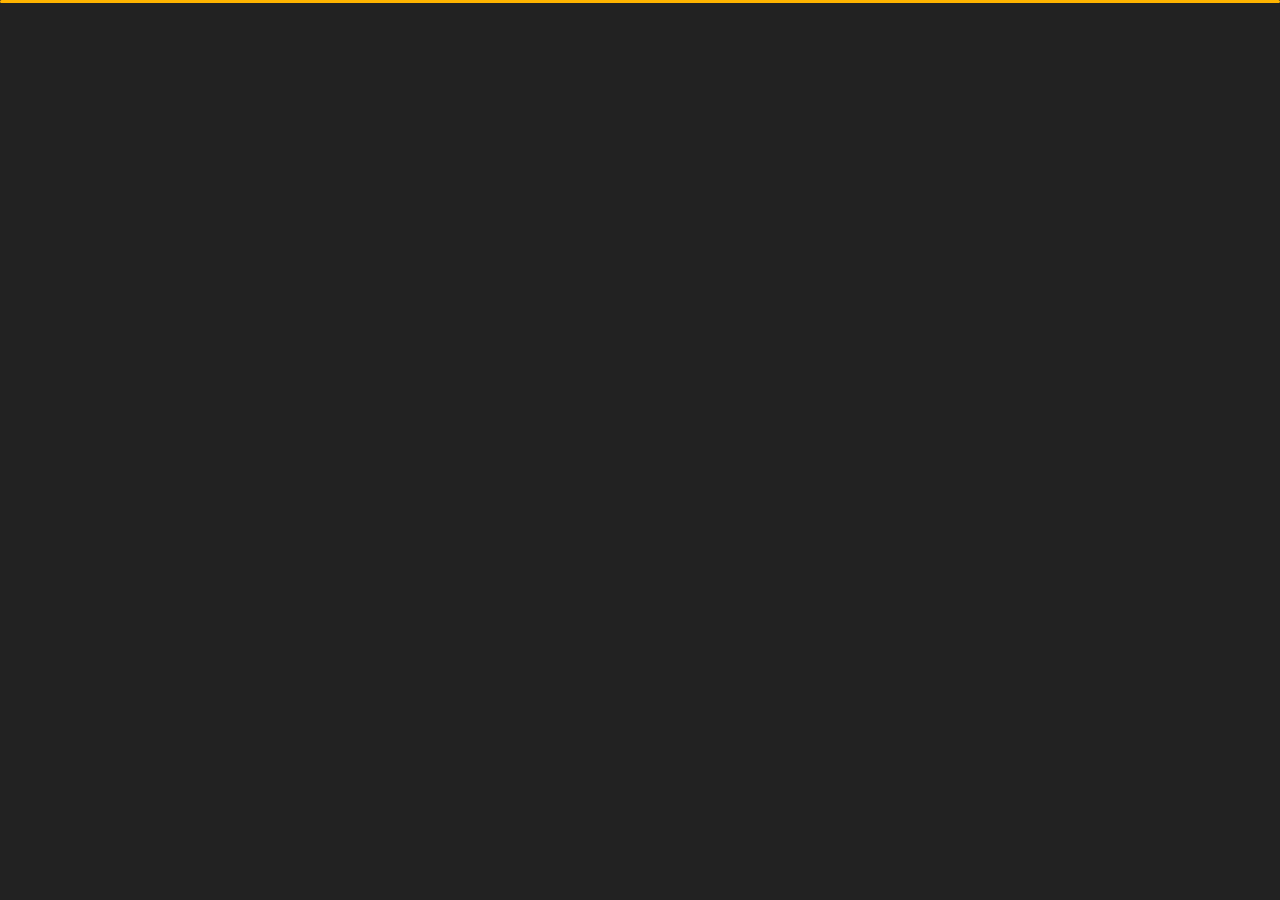
<file: index.html>
﻿<!DOCTYPE html>
<html lang="en">


<head>
    <meta charset="utf-8">
    <title> Personal Portfolio</title>
    <meta name="viewport" content="width=device-width, initial-scale=1">

    <!-- Template Google Fonts -->
    <link href="https://fonts.googleapis.com/css?family=Poppins:400,400i,500,500i,600,600i,700,700i,800,800i,900,900i" rel="stylesheet">
    <link href="https://fonts.googleapis.com/css?family=Open+Sans:300,400,400i,600,600i,700" rel="stylesheet">

    <!-- Template CSS Files -->
    <link href="css/bootstrap.min.css" rel="stylesheet">
    <link href="css/preloader.min.css" rel="stylesheet">
    <link href="css/circle.css" rel="stylesheet">
    <link href="css/font-awesome.min.css" rel="stylesheet">
    <link href="css/fm.revealator.jquery.min.css" rel="stylesheet">
    <link href="css/style.css" rel="stylesheet">

    <!-- CSS Skin File -->
    <link href="css/skins/yellow.css" rel="stylesheet">

    <!-- Live Style Switcher - demo only -->
    <link rel="alternate stylesheet" type="text/css" title="blue" href="css/skins/blue.css" />
    <link rel="alternate stylesheet" type="text/css" title="green" href="css/skins/green.css" />
    <link rel="alternate stylesheet" type="text/css" title="yellow" href="css/skins/yellow.css" />
    <link rel="alternate stylesheet" type="text/css" title="blueviolet" href="css/skins/blueviolet.css" />
    <link rel="alternate stylesheet" type="text/css" title="goldenrod" href="css/skins/goldenrod.css" />
    <link rel="alternate stylesheet" type="text/css" title="magenta" href="css/skins/magenta.css" />
    <link rel="alternate stylesheet" type="text/css" title="orange" href="css/skins/orange.css" />
    <link rel="alternate stylesheet" type="text/css" title="purple" href="css/skins/purple.css" />
    <link rel="alternate stylesheet" type="text/css" title="red" href="css/skins/red.css" />
    <link rel="alternate stylesheet" type="text/css" title="yellowgreen" href="css/skins/yellowgreen.css" />
    <link rel="stylesheet" type="text/css" href="css/styleswitcher.css" />

    <!-- Modernizr JS File -->
    <script src="js/modernizr.custom.js"></script>
</head>

<body class="home">
<!-- Live Style Switcher Starts - demo only -->
<div id="switcher" class="">
    <div class="content-switcher">
        <h4>STYLE SWITCHER</h4>
        <ul>
            <li>
                <a href="index.html#" onclick="setActiveStyleSheet('purple');" title="purple" class="color"><img src="img/styleswitcher/purple.png" alt="purple"/></a>
            </li>
            <li>
                <a href="index.html#" onclick="setActiveStyleSheet('red');" title="red" class="color"><img src="img/styleswitcher/red.png" alt="red"/></a>
            </li>
            <li>
                <a href="index.html#" onclick="setActiveStyleSheet('blueviolet');" title="blueviolet" class="color"><img src="img/styleswitcher/blueviolet.png" alt="blueviolet"/></a>
            </li>
            <li>
                <a href="index.html#" onclick="setActiveStyleSheet('blue');" title="blue" class="color"><img src="img/styleswitcher/blue.png" alt="blue"/></a>
            </li>
            <li>
                <a href="index.html#" onclick="setActiveStyleSheet('goldenrod');" title="goldenrod" class="color"><img src="img/styleswitcher/goldenrod.png" alt="goldenrod"/></a>
            </li>
            <li>
                <a href="index.html#" onclick="setActiveStyleSheet('magenta');" title="magenta" class="color"><img src="img/styleswitcher/magenta.png" alt="magenta"/></a>
            </li>
            <li>
                <a href="index.html#" onclick="setActiveStyleSheet('yellowgreen');" title="yellowgreen" class="color"><img src="img/styleswitcher/yellowgreen.png" alt="yellowgreen"/></a>
            </li>
            <li>
                <a href="index.html#" onclick="setActiveStyleSheet('orange');" title="orange" class="color"><img src="img/styleswitcher/orange.png" alt="orange"/></a>
            </li>
            <li>
                <a href="index.html#" onclick="setActiveStyleSheet('green');" title="green" class="color"><img src="img/styleswitcher/green.png" alt="green"/></a>
            </li>
            <li>
                <a href="index.html#" onclick="setActiveStyleSheet('yellow');" title="yellow" class="color"><img src="img/styleswitcher/yellow.png" alt="yellow"/></a>
            </li>
        </ul>
           <div id="hideSwitcher">&times;</div>
    </div>
</div>
<div id="showSwitcher" class="styleSecondColor"><i class="fa fa-cog fa-spin"></i></div>
<!-- Live Style Switcher Ends - demo only -->
<!-- Header Starts -->
<header class="header" id="navbar-collapse-toggle">
    <!-- Fixed Navigation Starts -->
    <ul class="icon-menu d-none d-lg-block revealator-slideup revealator-once revealator-delay1">
        <li class="icon-box active">
            <i class="fa fa-home"></i>
            <a href="index.html">
                <h2>Home</h2>
            </a>
        </li>
        <li class="icon-box">
            <i class="fa fa-user"></i>
            <a href="about.html">
                <h2>About</h2>
            </a>
        </li>
        <li class="icon-box">
            <i class="fa fa-briefcase"></i>
            <a href="portfolio.html">
                <h2>Portfolio</h2>
            </a>
        </li>
        <li class="icon-box">
            <i class="fa fa-envelope-open"></i>
            <a href="contact.html">
                <h2>Contact</h2>
            </a>
        </li>
        <!-- <li class="icon-box">
            <i class="fa fa-comments"></i>
            <a href="blog.html">
                <h2>Blog</h2>
            </a>
        </li> -->
    </ul>
    <!-- Fixed Navigation Ends -->
    <!-- Mobile Menu Starts -->
    <nav role="navigation" class="d-block d-lg-none">
        <div id="menuToggle">
            <input type="checkbox" />
            <span></span>
            <span></span>
            <span></span>
            <ul class="list-unstyled" id="menu">
                <li class="active"><a href="index.html"><i class="fa fa-home"></i><span>Home</span></a></li>
                <li><a href="about.html"><i class="fa fa-user"></i><span>About</span></a></li>
                <li><a href="portfolio.html"><i class="fa fa-folder-open"></i><span>Portfolio</span></a></li>
                <li><a href="contact.html"><i class="fa fa-envelope-open"></i><span>Contact</span></a></li>
                <!-- <li><a href="blog.html"><i class="fa fa-comments"></i><span>Blog</span></a></li> -->
            </ul>
        </div>
    </nav>
    <!-- Mobile Menu Ends -->
</header>
<!-- Header Ends -->
<!-- Main Content Starts -->
<section class="container-fluid main-container container-home p-0 revealator-slideup revealator-once revealator-delay1">
    <div class="color-block d-none d-lg-block"></div>
    <div class="row home-details-container align-items-center">
        <div class="col-lg-4 bg position-fixed d-none d-lg-block"></div>
        <div class="col-12 col-lg-8 offset-lg-4 home-details text-left text-sm-center text-lg-left">
            <div>
                <img src="img/6.png" class="img-fluid main-img-mobile  d-sm-block d-lg-none" alt="my picture" />
                <h6 class="text-uppercase open-sans-font mb-0 d-block d-sm-none d-lg-block">hi there !</h6>
                <h1 class="text-uppercase poppins-font"><span>I'm</span> Mohammed Afrin.N</h1>
                <p class="open-sans-font">As a dedicated front-end developer MAPP PAVIEE with a focus on React.js, I bring a dynamic blend of creativity and technical expertise to every project. With a proven track record in delivering high-quality user interfaces, I thrive on transforming concepts into seamless and responsive web applications. Currently open to new opportunities, I am eager to bring my expertise to a dynamic team that values innovation and a commitment to excellence. If you're looking for a passionate, experienced and skilled front-end React.js developer, let's connect and explore how I can contribute to your next project.</p>
                <a href="portfolio.html" class="btn btn-portfolio">View Portfolio</a>
            </div>
        </div>
    </div>
</section>
<!-- Main Content Ends -->

<!-- Template JS Files -->
<script src="js/jquery-3.5.0.min.js"></script>
<script src="js/styleswitcher.js"></script>
<script src="js/preloader.min.js"></script>
<script src="js/fm.revealator.jquery.min.js"></script>
<script src="js/imagesloaded.pkgd.min.js"></script>
<script src="js/masonry.pkgd.min.js"></script>
<script src="js/classie.js"></script>
<script src="js/cbpGridGallery.js"></script>
<script src="js/jquery.hoverdir.js"></script>
<script src="js/popper.min.js"></script>
<script src="js/bootstrap.js"></script>
<script src="js/custom.js"></script>

</body>

</html>
</file>
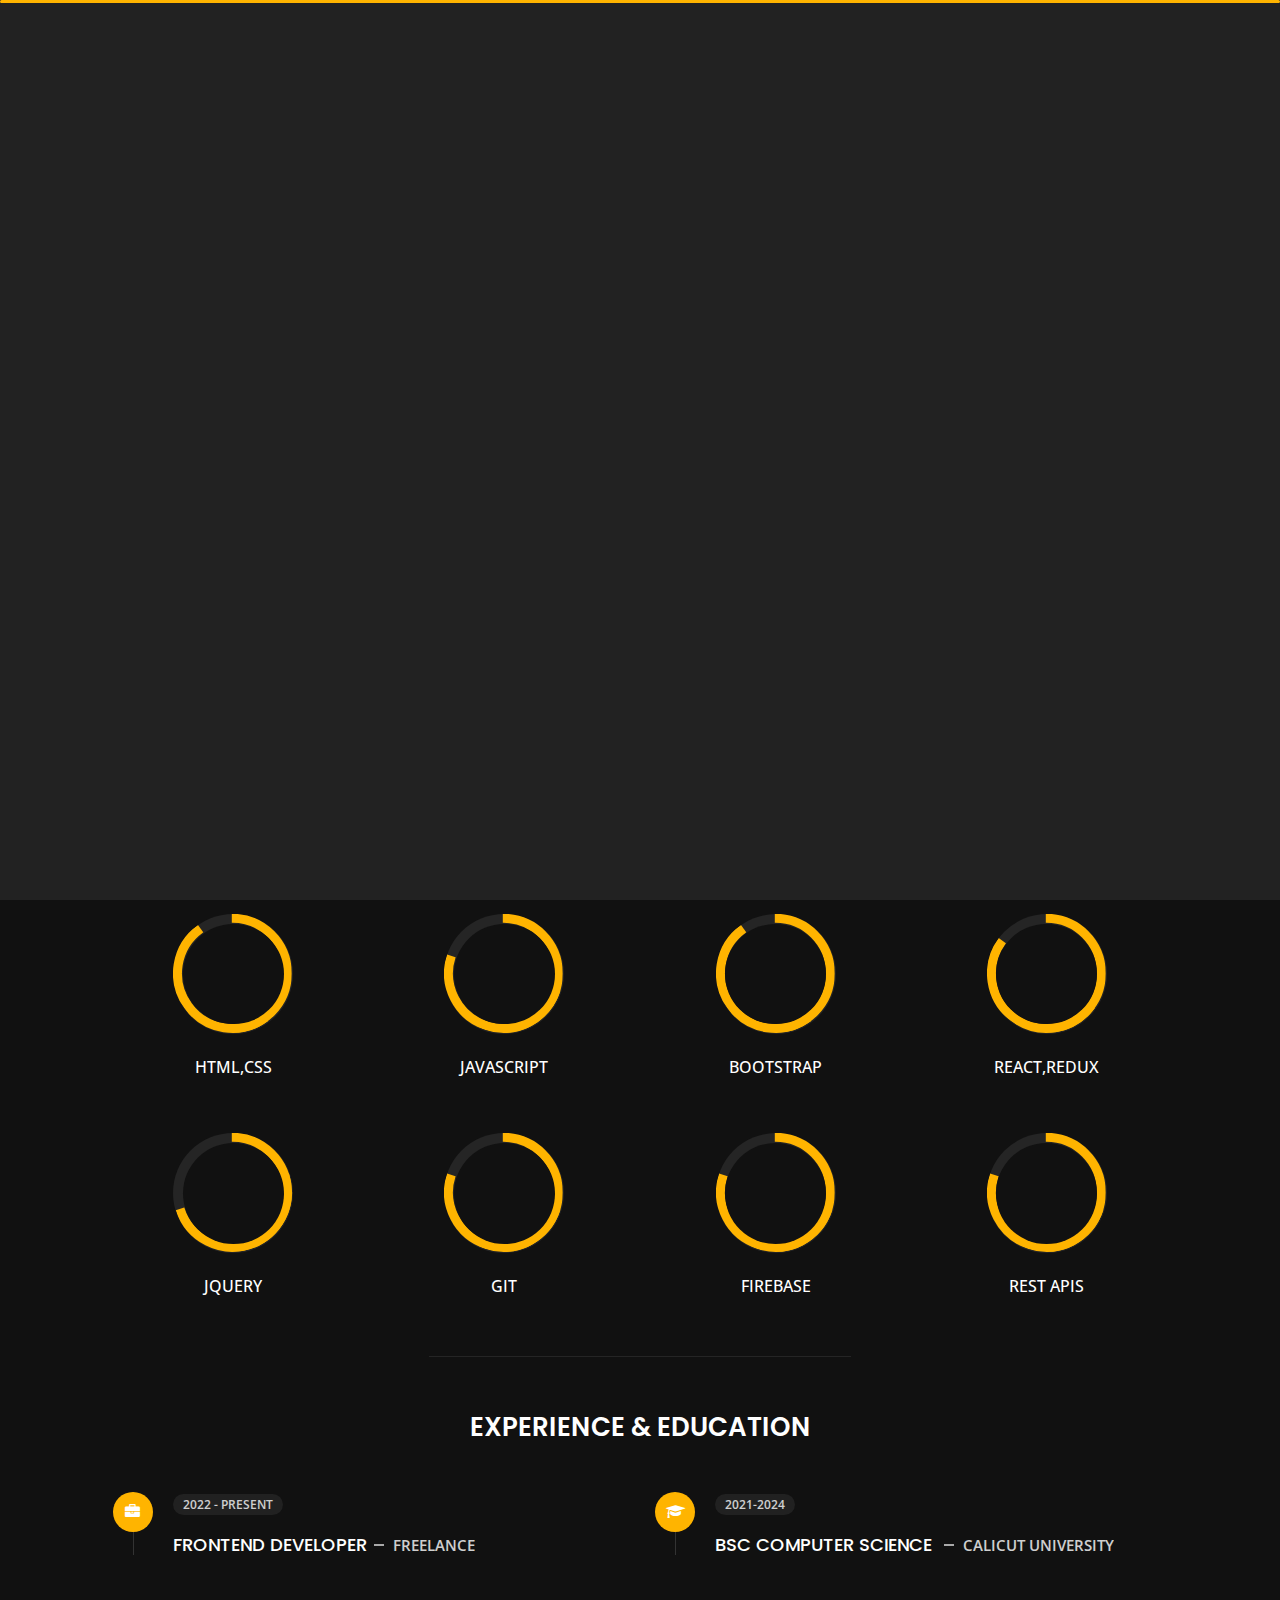
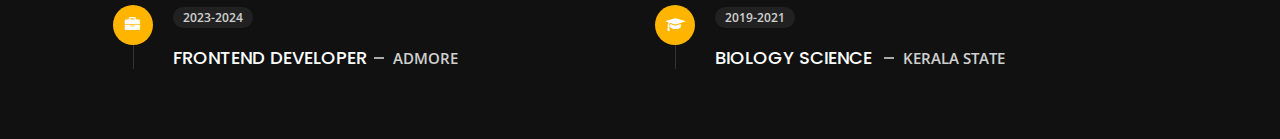
<file: about.html>
<!DOCTYPE html>
<html lang="en">


<head>
    <meta charset="utf-8">
    <title>About Personal Portfolio</title>
    <meta name="viewport" content="width=device-width, initial-scale=1">

    <!-- Template Google Fonts -->
    <link href="https://fonts.googleapis.com/css?family=Poppins:400,400i,500,500i,600,600i,700,700i,800,800i,900,900i" rel="stylesheet">
    <link href="https://fonts.googleapis.com/css?family=Open+Sans:300,400,400i,600,600i,700" rel="stylesheet">

    <!-- Template CSS Files -->
    <link href="css/bootstrap.min.css" rel="stylesheet">
    <link href="css/preloader.min.css" rel="stylesheet">
    <link href="css/circle.css" rel="stylesheet">
    <link href="css/font-awesome.min.css" rel="stylesheet">
    <link href="css/fm.revealator.jquery.min.css" rel="stylesheet">
    <link href="css/style.css" rel="stylesheet">

    <!-- CSS Skin File -->
    <link href="css/skins/yellow.css" rel="stylesheet">

    <!-- Live Style Switcher - demo only -->
    <link rel="alternate stylesheet" type="text/css" title="blue" href="css/skins/blue.css" />
    <link rel="alternate stylesheet" type="text/css" title="green" href="css/skins/green.css" />
    <link rel="alternate stylesheet" type="text/css" title="yellow" href="css/skins/yellow.css" />
    <link rel="alternate stylesheet" type="text/css" title="blueviolet" href="css/skins/blueviolet.css" />
    <link rel="alternate stylesheet" type="text/css" title="goldenrod" href="css/skins/goldenrod.css" />
    <link rel="alternate stylesheet" type="text/css" title="magenta" href="css/skins/magenta.css" />
    <link rel="alternate stylesheet" type="text/css" title="orange" href="css/skins/orange.css" />
    <link rel="alternate stylesheet" type="text/css" title="purple" href="css/skins/purple.css" />
    <link rel="alternate stylesheet" type="text/css" title="red" href="css/skins/red.css" />
    <link rel="alternate stylesheet" type="text/css" title="yellowgreen" href="css/skins/yellowgreen.css" />
    <link rel="stylesheet" type="text/css" href="css/styleswitcher.css" />

    <!-- Modernizr JS File -->
    <script src="js/modernizr.custom.js"></script>
</head>

<body class="about">
<!-- Live Style Switcher Starts - demo only -->
<div id="switcher" class="">
    <div class="content-switcher">
        <h4>STYLE SWITCHER</h4>
        <ul>
            <li>
                <a href="about.html#" onclick="setActiveStyleSheet('purple');" title="purple" class="color"><img src="img/styleswitcher/purple.png" alt="purple"/></a>
            </li>
            <li>
                <a href="about.html#" onclick="setActiveStyleSheet('red');" title="red" class="color"><img src="img/styleswitcher/red.png" alt="red"/></a>
            </li>
            <li>
                <a href="about.html#" onclick="setActiveStyleSheet('blueviolet');" title="blueviolet" class="color"><img src="img/styleswitcher/blueviolet.png" alt="blueviolet"/></a>
            </li>
            <li>
                <a href="about.html#" onclick="setActiveStyleSheet('blue');" title="blue" class="color"><img src="img/styleswitcher/blue.png" alt="blue"/></a>
            </li>
            <li>
                <a href="about.html#" onclick="setActiveStyleSheet('goldenrod');" title="goldenrod" class="color"><img src="img/styleswitcher/goldenrod.png" alt="goldenrod"/></a>
            </li>
            <li>
                <a href="about.html#" onclick="setActiveStyleSheet('magenta');" title="magenta" class="color"><img src="img/styleswitcher/magenta.png" alt="magenta"/></a>
            </li>
            <li>
                <a href="about.html#" onclick="setActiveStyleSheet('yellowgreen');" title="yellowgreen" class="color"><img src="img/styleswitcher/yellowgreen.png" alt="yellowgreen"/></a>
            </li>
            <li>
                <a href="about.html#" onclick="setActiveStyleSheet('orange');" title="orange" class="color"><img src="img/styleswitcher/orange.png" alt="orange"/></a>
            </li>
            <li>
                <a href="about.html#" onclick="setActiveStyleSheet('green');" title="green" class="color"><img src="img/styleswitcher/green.png" alt="green"/></a>
            </li>
            <li>
                <a href="about.html#" onclick="setActiveStyleSheet('yellow');" title="yellow" class="color"><img src="img/styleswitcher/yellow.png" alt="yellow"/></a>
            </li>
        </ul>

        <div id="hideSwitcher">&times;</div>
    </div>

</div>
<div id="showSwitcher" class="styleSecondColor"><i class="fa fa-cog fa-spin"></i></div>
<!-- Live Style Switcher Ends - demo only -->
<!-- Header Starts -->
<header class="header" id="navbar-collapse-toggle">
    <!-- Fixed Navigation Starts -->
    <ul class="icon-menu d-none d-lg-block revealator-slideup revealator-once revealator-delay1">
        <li class="icon-box">
            <i class="fa fa-home"></i>
            <a href="index.html">
                <h2>Home</h2>
            </a>
        </li>
        <li class="icon-box active">
            <i class="fa fa-user"></i>
            <a href="about.html">
                <h2>About</h2>
            </a>
        </li>
        <li class="icon-box">
            <i class="fa fa-briefcase"></i>
            <a href="portfolio.html">
                <h2>Portfolio</h2>
            </a>
        </li>
        <li class="icon-box">
            <i class="fa fa-envelope-open"></i>
            <a href="contact.html">
                <h2>Contact</h2>
            </a>
        </li>
        <!-- <li class="icon-box">
            <i class="fa fa-comments"></i>
            <a href="blog.html">
                <h2>Blog</h2>
            </a>
        </li> -->
    </ul>
    <!-- Fixed Navigation Ends -->
    <!-- Mobile Menu Starts -->
    <nav role="navigation" class="d-block d-lg-none">
        <div id="menuToggle">
            <input type="checkbox" />
            <span></span>
            <span></span>
            <span></span>
            <ul class="list-unstyled" id="menu">
                <li><a href="index.html"><i class="fa fa-home"></i><span>Home</span></a></li>
                <li class="active"><a href="about.html"><i class="fa fa-user"></i><span>About</span></a></li>
                <li><a href="portfolio.html"><i class="fa fa-folder-open"></i><span>Portfolio</span></a></li>
                <li><a href="contact.html"><i class="fa fa-envelope-open"></i><span>Contact</span></a></li>
                <!-- <li><a href="blog.html"><i class="fa fa-comments"></i><span>Blog</span></a></li> -->
            </ul>
        </div>
    </nav>
    <!-- Mobile Menu Ends -->
</header>
<!-- Header Ends -->
<!-- Page Title Starts -->
<section class="title-section text-left text-sm-center revealator-slideup revealator-once revealator-delay1">
    <h1>ABOUT <span>ME</span></h1>
    <span class="title-bg">Resume</span>
</section>
<!-- Page Title Ends -->
<!-- Main Content Starts -->
<section class="main-content revealator-slideup revealator-once revealator-delay1">
    <div class="container">
        <div class="row">
            <!-- Personal Info Starts -->
            <div class="col-12 ">
                <div class="row">
                    <div class="col-12">
                        <h3 class="text-uppercase custom-title mb-0 ft-wt-600">personal infos</h3>
                    </div>
                    <div class="col-lg-4 col-12  d-block ">
                        <img src="img/6.png" class="img-fluid main-img-mobile" alt="my picture" />
                    </div>
                    <div class="col-md-4 col-12  " style="align-self: center;">
                        <ul class="about-list list-unstyled open-sans-font">
                            <li> <span class="title">first name :</span> <span class="value d-block d-sm-inline-block d-lg-block d-xl-inline-block">Mohammed</span> </li>
                            <li> <span class="title">last name :</span> <span class="value d-block d-sm-inline-block d-lg-block d-xl-inline-block">Afrin.N</span> </li>
                            <!-- <li> <span class="title">Phone number :</span> <span class="value d-block d-sm-inline-block d-lg-block d-xl-inline-block">+917356869551</span> </li> -->
                            <!-- <li> <span class="title">Nationality :</span> <span class="value d-block d-sm-inline-block d-lg-block d-xl-inline-block">Tunisian</span> </li> -->
                            <li> <span class="title">Freelance :</span> <span class="value d-block d-sm-inline-block d-lg-block d-xl-inline-block">Available</span> </li>
                            <li> <span class="title">Email :</span> <span class="value d-block d-sm-inline-block d-lg-block d-xl-inline-block">mohdafrinnoushad@gmail.com</span> </li>
                            <!-- <li> <span class="title">Skype :</span> <span class="value d-block d-sm-inline-block d-lg-block d-xl-inline-block">steve.milner</span> </li> -->
                            <li> <span class="title">langages :</span> <span class="value d-block d-sm-inline-block d-lg-block d-xl-inline-block"> English,Hindi</span> </li>
                        </ul>
                    </div>
                    <div class="col-md-4  "style="align-self: center;">
                        <ul class="about-list list-unstyled open-sans-font">
                            <!-- <li> <span class="title">Address :</span> <span class="value d-block d-sm-inline-block d-lg-block d-xl-inline-block">Tunis</span> </li> -->
                            <li> <span class="title">phone :</span> <span class="value d-block d-sm-inline-block d-lg-block d-xl-inline-block">+918590064039</span> </li>
                            <li> <span class="title">Email :</span> <span class="value d-block d-sm-inline-block d-lg-block d-xl-inline-block">mohdafrinnoushad@gmail.com</span> </li>
                            <!-- <li> <span class="title">Skype :</span> <span class="value d-block d-sm-inline-block d-lg-block d-xl-inline-block">steve.milner</span> </li> -->
                            <li> <span class="title">langages :</span> <span class="value d-block d-sm-inline-block d-lg-block d-xl-inline-block"> English,Hindi</span> </li>
                            <div class="col-12 mt-3">
                                <a href="Afrin Resume.pdf"  class="btn btn-download" >Download CV</a>
                            </div>
                        </ul>
                    </div>
                    
                    
                </div>
            </div>
            <!-- Personal Info Ends -->
            <!-- Boxes Starts -->
            <!-- <div class="col-12 col-lg-7 col-xl-6 mt-5 mt-lg-0">
                <div class="row">
                    <div class="col-6">
                        <div class="box-stats with-margin">
                            <h3 class="poppins-font position-relative">12</h3>
                            <p class="open-sans-font m-0 position-relative text-uppercase">years of <span class="d-block">experience</span></p>
                        </div>
                    </div>
                    <div class="col-6">
                        <div class="box-stats with-margin">
                            <h3 class="poppins-font position-relative">97</h3>
                            <p class="open-sans-font m-0 position-relative text-uppercase">completed <span class="d-block">projects</span></p>
                        </div>
                    </div>
                    <div class="col-6">
                        <div class="box-stats">
                            <h3 class="poppins-font position-relative">81</h3>
                            <p class="open-sans-font m-0 position-relative text-uppercase">Happy<span class="d-block">customers</span></p>
                        </div>
                    </div>
                    <div class="col-6">
                        <div class="box-stats">
                            <h3 class="poppins-font position-relative">53</h3>
                            <p class="open-sans-font m-0 position-relative text-uppercase">awards <span class="d-block">won</span></p>
                        </div>
                    </div>
                </div>
            </div> -->
            <!-- Boxes Ends -->
        </div>
        <hr class="separator">
        <!-- Skills Starts -->
        <div class="row">
            <div class="col-12">
                <h3 class="text-uppercase pb-4 pb-sm-5 mb-3 mb-sm-0 text-left text-sm-center custom-title ft-wt-600">My Skills</h3>
            </div>
            <div class="col-6 col-md-3 mb-3 mb-sm-5">
                <div class="c100 p90">
                    <span></span>
                    <div class="slice">
                        <div class="bar"></div>
                        <div class="fill"></div>
                    </div>
                </div>
                <h6 class="text-uppercase open-sans-font text-center mt-2 mt-sm-4">html,css</h6>
            </div>
            <div class="col-6 col-md-3 mb-3 mb-sm-5">
                <div class="c100 p80">
                    <span></span>
                    <div class="slice">
                        <div class="bar"></div>
                        <div class="fill"></div>
                    </div>
                </div>
                <h6 class="text-uppercase open-sans-font text-center mt-2 mt-sm-4">javascript</h6>
            </div>
            <div class="col-6 col-md-3 mb-3 mb-sm-5">
                <div class="c100 p90">
                    <span></span>
                    <div class="slice">
                        <div class="bar"></div>
                        <div class="fill"></div>
                    </div>
                </div>
                <h6 class="text-uppercase open-sans-font text-center mt-2 mt-sm-4">bootstrap</h6>
            </div>
            <div class="col-6 col-md-3 mb-3 mb-sm-5">
                <div class="c100 p85">
                    <span></span>
                    <div class="slice">
                        <div class="bar"></div>
                        <div class="fill"></div>
                    </div>
                </div>
                <h6 class="text-uppercase open-sans-font text-center mt-2 mt-sm-4">React,Redux</h6>
            </div>
            <div class="col-6 col-md-3 mb-3 mb-sm-5">
                <div class="c100 p70">
                    <span></span>
                    <div class="slice">
                        <div class="bar"></div>
                        <div class="fill"></div>
                    </div>
                </div>
                <h6 class="text-uppercase open-sans-font text-center mt-2 mt-sm-4">jquery</h6>
            </div>
            <div class="col-6 col-md-3 mb-3 mb-sm-5">
                <div class="c100 p80">
                    <span></span>
                    <div class="slice">
                        <div class="bar"></div>
                        <div class="fill"></div>
                    </div>
                </div>
                <h6 class="text-uppercase open-sans-font text-center mt-2 mt-sm-4">Git</h6>
            </div>
            <div class="col-6 col-md-3 mb-3 mb-sm-5">
                <div class="c100 p80">
                    <span></span>
                    <div class="slice">
                        <div class="bar"></div>
                        <div class="fill"></div>
                    </div>
                </div>
                <h6 class="text-uppercase open-sans-font text-center mt-2 mt-sm-4">Firebase</h6>
            </div>
            <div class="col-6 col-md-3 mb-3 mb-sm-5">
                <div class="c100 p80">
                    <span></span>
                    <div class="slice">
                        <div class="bar"></div>
                        <div class="fill"></div>
                    </div>
                </div>
                <h6 class="text-uppercase open-sans-font text-center mt-2 mt-sm-4">REST APIs</h6>
            </div>
        </div>
        <!-- Skills Ends -->
        <hr class="separator mt-1">
        <!-- Experience & Education Starts -->
        <div class="row">
            <div class="col-12">
                <h3 class="text-uppercase pb-5 mb-0 text-left text-sm-center custom-title ft-wt-600">Experience <span>&</span> Education</h3>
            </div>
            <div class="col-lg-6 m-15px-tb">
                <div class="resume-box">
                    <ul>
                        <li>
                            <div class="icon">
                                <i class="fa fa-briefcase"></i>
                            </div>
                            <span class="time open-sans-font text-uppercase">2022 - Present</span>
                            <h5 class="poppins-font text-uppercase">Frontend Developer<span class="place open-sans-font">Freelance</span></h5>
                            <!-- <p class="open-sans-font">Lorem ipsum dolor sit amet, consectetur tempor incididunt ut labore adipisicing elit, </p> -->
                        </li>
                        <li>
                            <div class="icon">
                                <i class="fa fa-briefcase"></i>
                            </div>
                            <span class="time open-sans-font text-uppercase">2023-2024</span>
                            <h5 class="poppins-font text-uppercase">Frontend Developer<span class="place open-sans-font">ADMORE</span></h5>
                            <!-- <p class="open-sans-font">Lorem incididunt dolor sit amet, consectetur eiusmod dunt doldunt dol elit, tempor incididunt</p> -->
                        </li>
                        <!-- <li>
                            <div class="icon">
                                <i class="fa fa-briefcase"></i>
                            </div>
                            <span class="time open-sans-font text-uppercase">2005 - 2013</span>
                            <h5 class="poppins-font text-uppercase">Consultant <span class="place open-sans-font">Videohive</span></h5>
                            <p class="open-sans-font">Lorem ipsum dolor sit amet, tempor incididunt ut laboreconsectetur elit, sed do eiusmod tempor duntt</p>
                        </li> -->
                    </ul>
                </div>
            </div>
            <div class="col-lg-6 m-15px-tb">
                <div class="resume-box">
                    <ul>
                        <li>
                            <div class="icon">
                                <i class="fa fa-graduation-cap"></i>
                            </div>
                            <span class="time open-sans-font text-uppercase">2021-2024</span>
                            <h5 class="poppins-font text-uppercase">BSc Computer Science <span class="place open-sans-font">Calicut University</span></h5>
                            <!-- <p class="open-sans-font">Lorem ipsum dolor sit amet, consectetur adipisicing elit, sed do tempor incididunt ut labore</p> -->
                        </li>
                        <li>
                            <div class="icon">
                                <i class="fa fa-graduation-cap"></i>
                            </div>
                            <span class="time open-sans-font text-uppercase">2019-2021</span>
                            <h5 class="poppins-font text-uppercase">Biology Science <span class="place open-sans-font">Kerala State </span></h5>
                            <!-- <p class="open-sans-font">Lorem ipsum dolor sit amet, consectetur elit, sed do eiusmod tempor incididunt ut adipisicing</p> -->
                        </li>
                        <!-- <li>
                            <div class="icon">
                                <i class="fa fa-graduation-cap"></i>
                            </div>
                            <span class="time open-sans-font text-uppercase">2009</span>
                            <h5 class="poppins-font text-uppercase">Bachelor Degree <span class="place open-sans-font">Tunis High School</span></h5>
                            <p class="open-sans-font">Lorem ipsum dolor sit amet, consectetur adipisicing elit, sed do eiusmod tempor ut labore</p>
                        </li> -->
                    </ul>
                </div>
            </div>
        </div>
        <!-- Experience & Education Ends -->
    </div>
</section>
<!-- Main Content Ends -->

<!-- Template JS Files -->
<script src="js/jquery-3.5.0.min.js"></script>
<script src="js/styleswitcher.js"></script>
<script src="js/preloader.min.js"></script>
<script src="js/fm.revealator.jquery.min.js"></script>
<script src="js/imagesloaded.pkgd.min.js"></script>
<script src="js/masonry.pkgd.min.js"></script>
<script src="js/classie.js"></script>
<script src="js/cbpGridGallery.js"></script>
<script src="js/jquery.hoverdir.js"></script>
<script src="js/popper.min.js"></script>
<script src="js/bootstrap.js"></script>
<script src="js/custom.js"></script>

</body>


</html>
</file>
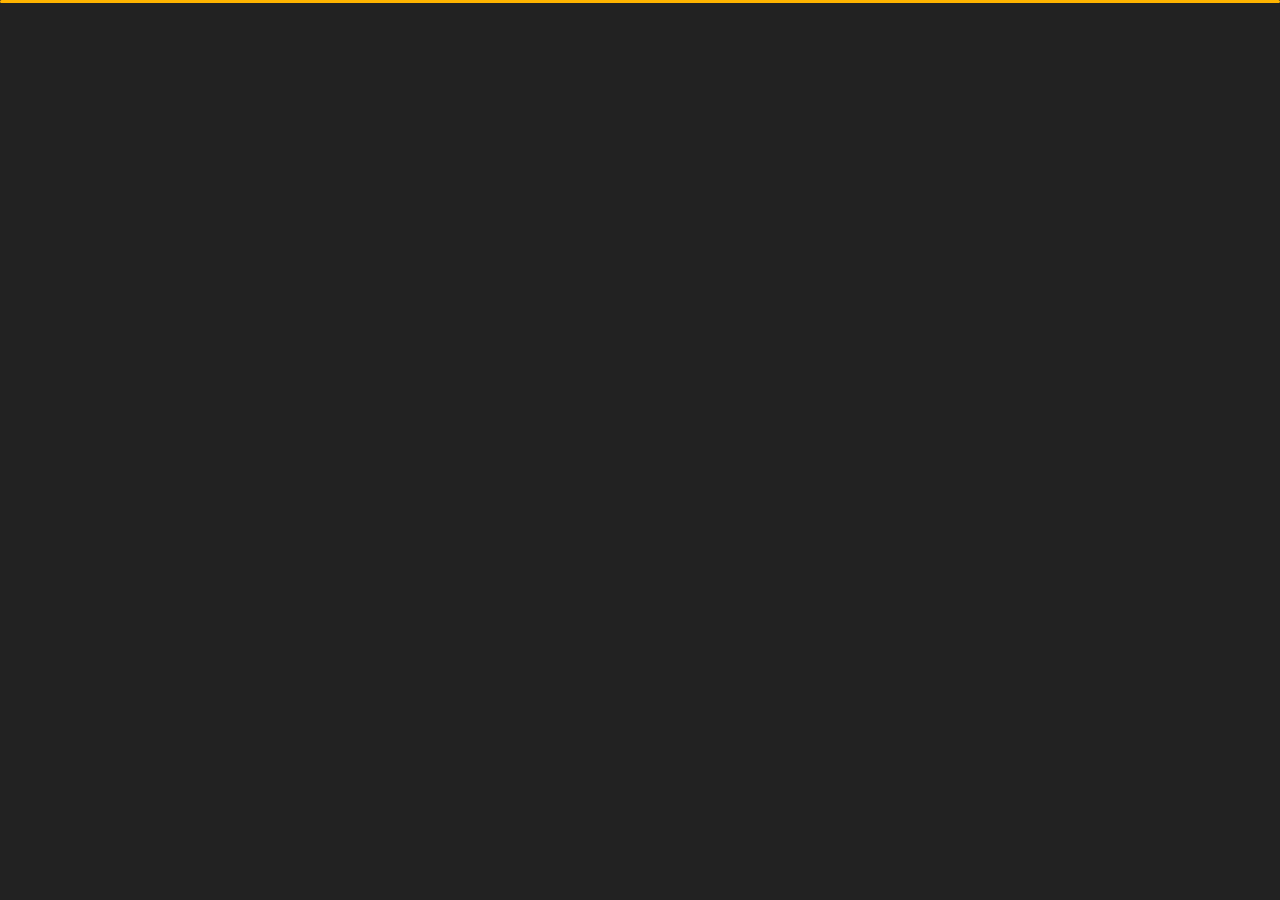
<file: contact.html>
<!DOCTYPE html>
<html lang="en">


<head>
    <meta charset="utf-8">
    <title>Contact - Personal Portfolio</title>
    <meta name="viewport" content="width=device-width, initial-scale=1">

    <!-- Template Google Fonts -->
    <link href="https://fonts.googleapis.com/css?family=Poppins:400,400i,500,500i,600,600i,700,700i,800,800i,900,900i" rel="stylesheet">
    <link href="https://fonts.googleapis.com/css?family=Open+Sans:300,400,400i,600,600i,700" rel="stylesheet">

    <!-- Template CSS Files -->
    <link href="css/bootstrap.min.css" rel="stylesheet">
    <link href="css/preloader.min.css" rel="stylesheet">
    <link href="css/circle.css" rel="stylesheet">
    <link href="css/font-awesome.min.css" rel="stylesheet">
    <link href="css/fm.revealator.jquery.min.css" rel="stylesheet">
    <link href="css/style.css" rel="stylesheet">

    <!-- CSS Skin File -->
    <link href="css/skins/yellow.css" rel="stylesheet">

    <!-- Live Style Switcher - demo only -->
    <link rel="alternate stylesheet" type="text/css" title="blue" href="css/skins/blue.css" />
    <link rel="alternate stylesheet" type="text/css" title="green" href="css/skins/green.css" />
    <link rel="alternate stylesheet" type="text/css" title="yellow" href="css/skins/yellow.css" />
    <link rel="alternate stylesheet" type="text/css" title="blueviolet" href="css/skins/blueviolet.css" />
    <link rel="alternate stylesheet" type="text/css" title="goldenrod" href="css/skins/goldenrod.css" />
    <link rel="alternate stylesheet" type="text/css" title="magenta" href="css/skins/magenta.css" />
    <link rel="alternate stylesheet" type="text/css" title="orange" href="css/skins/orange.css" />
    <link rel="alternate stylesheet" type="text/css" title="purple" href="css/skins/purple.css" />
    <link rel="alternate stylesheet" type="text/css" title="red" href="css/skins/red.css" />
    <link rel="alternate stylesheet" type="text/css" title="yellowgreen" href="css/skins/yellowgreen.css" />
    <link rel="stylesheet" type="text/css" href="css/styleswitcher.css" />

    <!-- Modernizr JS File -->
    <script src="js/modernizr.custom.js"></script>

    <script src="https://ajax.googleapis.com/ajax/libs/jquery/3.5.1/jquery.min.js"></script>
</head>

<body class="contact">
<!-- Live Style Switcher Starts - demo only -->
<div id="switcher" class="">
    <div class="content-switcher">
        <h4>STYLE SWITCHER</h4>
        <ul>
            <li>
                <a href="contact.html#" onclick="setActiveStyleSheet('purple');" title="purple" class="color"><img src="img/styleswitcher/purple.png" alt="purple"/></a>
            </li>
            <li>
                <a href="contact.html#" onclick="setActiveStyleSheet('red');" title="red" class="color"><img src="img/styleswitcher/red.png" alt="red"/></a>
            </li>
            <li>
                <a href="contact.html#" onclick="setActiveStyleSheet('blueviolet');" title="blueviolet" class="color"><img src="img/styleswitcher/blueviolet.png" alt="blueviolet"/></a>
            </li>
            <li>
                <a href="contact.html#" onclick="setActiveStyleSheet('blue');" title="blue" class="color"><img src="img/styleswitcher/blue.png" alt="blue"/></a>
            </li>
            <li>
                <a href="contact.html#" onclick="setActiveStyleSheet('goldenrod');" title="goldenrod" class="color"><img src="img/styleswitcher/goldenrod.png" alt="goldenrod"/></a>
            </li>
            <li>
                <a href="contact.html#" onclick="setActiveStyleSheet('magenta');" title="magenta" class="color"><img src="img/styleswitcher/magenta.png" alt="magenta"/></a>
            </li>
            <li>
                <a href="contact.html#" onclick="setActiveStyleSheet('yellowgreen');" title="yellowgreen" class="color"><img src="img/styleswitcher/yellowgreen.png" alt="yellowgreen"/></a>
            </li>
            <li>
                <a href="contact.html#" onclick="setActiveStyleSheet('orange');" title="orange" class="color"><img src="img/styleswitcher/orange.png" alt="orange"/></a>
            </li>
            <li>
                <a href="contact.html#" onclick="setActiveStyleSheet('green');" title="green" class="color"><img src="img/styleswitcher/green.png" alt="green"/></a>
            </li>
            <li>
                <a href="contact.html#" onclick="setActiveStyleSheet('yellow');" title="yellow" class="color"><img src="img/styleswitcher/yellow.png" alt="yellow"/></a>
            </li>
        </ul>

        <div id="hideSwitcher">&times;</div>
    </div>
</div>
<div id="showSwitcher" class="styleSecondColor"><i class="fa fa-cog fa-spin"></i></div>
<!-- Live Style Switcher Ends - demo only -->
<!-- Header Starts -->
<header class="header" id="navbar-collapse-toggle">
    <!-- Fixed Navigation Starts -->
    <ul class="icon-menu d-none d-lg-block revealator-slideup revealator-once revealator-delay1">
        <li class="icon-box">
            <i class="fa fa-home"></i>
            <a href="index.html">
                <h2>Home</h2>
            </a>
        </li>
        <li class="icon-box">
            <i class="fa fa-user"></i>
            <a href="about.html">
                <h2>About</h2>
            </a>
        </li>
        <li class="icon-box">
            <i class="fa fa-briefcase"></i>
            <a href="portfolio.html">
                <h2>Portfolio</h2>
            </a>
        </li>
        <li class="icon-box active">
            <i class="fa fa-envelope-open"></i>
            <a href="contact.html">
                <h2>Contact</h2>
            </a>
        </li>
        <!-- <li class="icon-box">
            <i class="fa fa-comments"></i>
            <a href="blog.html">
                <h2>Blog</h2>
            </a>
        </li> -->
    </ul>
    <!-- Fixed Navigation Ends -->
    <!-- Mobile Menu Starts -->
    <nav role="navigation" class="d-block d-lg-none">
        <div id="menuToggle">
            <input type="checkbox" />
            <span></span>
            <span></span>
            <span></span>
            <ul class="list-unstyled" id="menu">
                <li><a href="index.html"><i class="fa fa-home"></i><span>Home</span></a></li>
                <li><a href="about.html"><i class="fa fa-user"></i><span>About</span></a></li>
                <li><a href="portfolio.html"><i class="fa fa-folder-open"></i><span>Portfolio</span></a></li>
                <li class="active"><a href="contact.html"><i class="fa fa-envelope-open"></i><span>Contact</span></a></li>
                <!-- <li><a href="blog.html"><i class="fa fa-comments"></i><span>Blog</span></a></li> -->
            </ul>
        </div>
    </nav>
    <!-- Mobile Menu Ends -->
</header>
<!-- Header Ends -->
<!-- Page Title Starts -->
<section class="title-section text-left text-sm-center revealator-slideup revealator-once revealator-delay1">
    <h1>get in <span>touch</span></h1>
    <span class="title-bg">contact</span>
</section>
<!-- Page Title Ends -->
<!-- Main Content Starts -->
<section class="main-content revealator-slideup revealator-once revealator-delay1">
    <div class="container">
        <div class="row">
            <!-- Left Side Starts -->
            <div class="col-12 col-lg-4">
                <h3 class="text-uppercase custom-title mb-0 ft-wt-600 pb-3">Lets Connect !</h3>
                <p class="open-sans-font mb-3">Feel free to get in touch with me. I am always open to discussing new projects, creative ideas or opportunities to be part of your visions.</p>
                <p class="open-sans-font custom-span-contact position-relative">
                    <i class="fa fa-envelope-open position-absolute"></i>
                    <span class="d-block">mail me</span>mohdafrinnoushad@gmail.com
                </p>
                <p class="open-sans-font custom-span-contact position-relative">
                    <i class="fa fa-phone-square position-absolute"></i>
                    <span class="d-block">call me</span>+91 8590064039
                </p>
                <ul class="social list-unstyled pt-1 mb-5">
                    <li class="facebook"><a title="Facebook" href="https://www.instagram.com/mohd.afrin?utm_source=ig_web_button_share_sheet&igsh=ZDNlZDc0MzIxNw=="><i class="fa fa-instagram"></i></a>
                    </li>
                    <li class="twitter"><a title="Twitter" href="https://wa.link/io6wps"><i class="fa fa-whatsapp"></i></a>
                    </li>
                    <li class="youtube"><a title="Youtube" href="https://www.linkedin.com/in/mohd-afrin-n-40a22a222?lipi=urn%3Ali%3Apage%3Ad_flagship3_profile_view_base_contact_details%3B5Zsg33h8R5ug7U0VXh%2FZWw%3D%3D"><i class="fa fa-linkedin"></i></a>
                    </li>
                    <li class="dribbble"><a title="Dribbble" href="https://github.com/AF31N"><i class="fa fa-github"></i></a>
                    </li>
                </ul>
            </div>
            <!-- Left Side Ends -->
            <!-- Contact Form Starts -->
            <div class="col-12 col-lg-8">
                <form class="contactform" id="submit-form" action="contact.html" method="post">
                    <div class="contactform">
                        <div class="row">
                            <div class="col-12 col-md-4">
                                <input type="text" name="name" placeholder="YOUR NAME">
                            </div>
                            <div class="col-12 col-md-4">
                                <input type="email" name="email" placeholder="YOUR EMAIL">
                            </div>
                            <div class="col-12 col-md-4">
                                <input type="text" name="subject" placeholder="YOUR SUBJECT">
                            </div>
                            <div class="col-12">
                                <textarea name="message" placeholder="YOUR MESSAGE"></textarea>
                                <button type="submit" class="btn btn-contact">Send Message</button>
                            </div>
                            <div class="col-12 form-message">
                                <span class="output_message text-center font-weight-600 text-uppercase"></span>
                            </div>
                        </div>
                    </div>
                </form>
            </div>
            <!-- Contact Form Ends -->
        </div>
    </div>

</section>
<!-- Template JS Files -->
<script src="js/jquery-3.5.0.min.js"></script>
<script src="js/styleswitcher.js"></script>
<script src="js/preloader.min.js"></script>
<script src="js/fm.revealator.jquery.min.js"></script>
<script src="js/imagesloaded.pkgd.min.js"></script>
<script src="js/masonry.pkgd.min.js"></script>
<script src="js/classie.js"></script>
<script src="js/cbpGridGallery.js"></script>
<script src="js/jquery.hoverdir.js"></script>
<script src="js/popper.min.js"></script>
<script src="js/bootstrap.js"></script>
<script src="js/custom.js"></script>

<script>
    $("#submit-form").submit((e)=>{
        e.preventDefault()
        $.ajax({
            url:"https://script.google.com/macros/s/AKfycbyMsz7TROqjTdmTJCdVWeDGaZp-8bRF-9FSD--qTOBoha1dKgrZjN7bbY8EF_m9mjzx/exec",
            data:$("#submit-form").serialize(),
            method:"post",
            success:function (response){
                alert("Form submitted successfully")
                window.location.reload()
                // window.location.href="thankyou.html"
            },
            error:function (err){
                alert("Something Error")

            }
        })
    })
</script>

</body>


</html>
</file>
<file: css/circle.css>
.rect-auto,
.c100.p51 .slice,
.c100.p52 .slice,
.c100.p53 .slice,
.c100.p54 .slice,
.c100.p55 .slice,
.c100.p56 .slice,
.c100.p57 .slice,
.c100.p58 .slice,
.c100.p59 .slice,
.c100.p60 .slice,
.c100.p61 .slice,
.c100.p62 .slice,
.c100.p63 .slice,
.c100.p64 .slice,
.c100.p65 .slice,
.c100.p66 .slice,
.c100.p67 .slice,
.c100.p68 .slice,
.c100.p69 .slice,
.c100.p70 .slice,
.c100.p71 .slice,
.c100.p72 .slice,
.c100.p73 .slice,
.c100.p74 .slice,
.c100.p75 .slice,
.c100.p76 .slice,
.c100.p77 .slice,
.c100.p78 .slice,
.c100.p79 .slice,
.c100.p80 .slice,
.c100.p81 .slice,
.c100.p82 .slice,
.c100.p83 .slice,
.c100.p84 .slice,
.c100.p85 .slice,
.c100.p86 .slice,
.c100.p87 .slice,
.c100.p88 .slice,
.c100.p89 .slice,
.c100.p90 .slice,
.c100.p91 .slice,
.c100.p92 .slice,
.c100.p93 .slice,
.c100.p94 .slice,
.c100.p95 .slice,
.c100.p96 .slice,
.c100.p97 .slice,
.c100.p98 .slice,
.c100.p99 .slice,
.c100.p100 .slice {
  clip: rect(auto, auto, auto, auto);
}
.pie,
.c100 .bar,
.c100.p51 .fill,
.c100.p52 .fill,
.c100.p53 .fill,
.c100.p54 .fill,
.c100.p55 .fill,
.c100.p56 .fill,
.c100.p57 .fill,
.c100.p58 .fill,
.c100.p59 .fill,
.c100.p60 .fill,
.c100.p61 .fill,
.c100.p62 .fill,
.c100.p63 .fill,
.c100.p64 .fill,
.c100.p65 .fill,
.c100.p66 .fill,
.c100.p67 .fill,
.c100.p68 .fill,
.c100.p69 .fill,
.c100.p70 .fill,
.c100.p71 .fill,
.c100.p72 .fill,
.c100.p73 .fill,
.c100.p74 .fill,
.c100.p75 .fill,
.c100.p76 .fill,
.c100.p77 .fill,
.c100.p78 .fill,
.c100.p79 .fill,
.c100.p80 .fill,
.c100.p81 .fill,
.c100.p82 .fill,
.c100.p83 .fill,
.c100.p84 .fill,
.c100.p85 .fill,
.c100.p86 .fill,
.c100.p87 .fill,
.c100.p88 .fill,
.c100.p89 .fill,
.c100.p90 .fill,
.c100.p91 .fill,
.c100.p92 .fill,
.c100.p93 .fill,
.c100.p94 .fill,
.c100.p95 .fill,
.c100.p96 .fill,
.c100.p97 .fill,
.c100.p98 .fill,
.c100.p99 .fill,
.c100.p100 .fill {
  position: absolute;
  border: 0.08em solid #307bbb;
  width: 0.84em;
  height: 0.84em;
  clip: rect(0em, 0.5em, 1em, 0em);
  border-radius: 50%;
  -webkit-transform: rotate(0deg);
  -moz-transform: rotate(0deg);
  -ms-transform: rotate(0deg);
  -o-transform: rotate(0deg);
  transform: rotate(0deg);
}
.pie-fill,
.c100.p51 .bar:after,
.c100.p51 .fill,
.c100.p52 .bar:after,
.c100.p52 .fill,
.c100.p53 .bar:after,
.c100.p53 .fill,
.c100.p54 .bar:after,
.c100.p54 .fill,
.c100.p55 .bar:after,
.c100.p55 .fill,
.c100.p56 .bar:after,
.c100.p56 .fill,
.c100.p57 .bar:after,
.c100.p57 .fill,
.c100.p58 .bar:after,
.c100.p58 .fill,
.c100.p59 .bar:after,
.c100.p59 .fill,
.c100.p60 .bar:after,
.c100.p60 .fill,
.c100.p61 .bar:after,
.c100.p61 .fill,
.c100.p62 .bar:after,
.c100.p62 .fill,
.c100.p63 .bar:after,
.c100.p63 .fill,
.c100.p64 .bar:after,
.c100.p64 .fill,
.c100.p65 .bar:after,
.c100.p65 .fill,
.c100.p66 .bar:after,
.c100.p66 .fill,
.c100.p67 .bar:after,
.c100.p67 .fill,
.c100.p68 .bar:after,
.c100.p68 .fill,
.c100.p69 .bar:after,
.c100.p69 .fill,
.c100.p70 .bar:after,
.c100.p70 .fill,
.c100.p71 .bar:after,
.c100.p71 .fill,
.c100.p72 .bar:after,
.c100.p72 .fill,
.c100.p73 .bar:after,
.c100.p73 .fill,
.c100.p74 .bar:after,
.c100.p74 .fill,
.c100.p75 .bar:after,
.c100.p75 .fill,
.c100.p76 .bar:after,
.c100.p76 .fill,
.c100.p77 .bar:after,
.c100.p77 .fill,
.c100.p78 .bar:after,
.c100.p78 .fill,
.c100.p79 .bar:after,
.c100.p79 .fill,
.c100.p80 .bar:after,
.c100.p80 .fill,
.c100.p81 .bar:after,
.c100.p81 .fill,
.c100.p82 .bar:after,
.c100.p82 .fill,
.c100.p83 .bar:after,
.c100.p83 .fill,
.c100.p84 .bar:after,
.c100.p84 .fill,
.c100.p85 .bar:after,
.c100.p85 .fill,
.c100.p86 .bar:after,
.c100.p86 .fill,
.c100.p87 .bar:after,
.c100.p87 .fill,
.c100.p88 .bar:after,
.c100.p88 .fill,
.c100.p89 .bar:after,
.c100.p89 .fill,
.c100.p90 .bar:after,
.c100.p90 .fill,
.c100.p91 .bar:after,
.c100.p91 .fill,
.c100.p92 .bar:after,
.c100.p92 .fill,
.c100.p93 .bar:after,
.c100.p93 .fill,
.c100.p94 .bar:after,
.c100.p94 .fill,
.c100.p95 .bar:after,
.c100.p95 .fill,
.c100.p96 .bar:after,
.c100.p96 .fill,
.c100.p97 .bar:after,
.c100.p97 .fill,
.c100.p98 .bar:after,
.c100.p98 .fill,
.c100.p99 .bar:after,
.c100.p99 .fill,
.c100.p100 .bar:after,
.c100.p100 .fill {
  -webkit-transform: rotate(180deg);
  -moz-transform: rotate(180deg);
  -ms-transform: rotate(180deg);
  -o-transform: rotate(180deg);
  transform: rotate(180deg);
}
.c100 {
  position: relative;
  font-size: 120px;
  width: 1em;
  height: 1em;
  border-radius: 50%;
  float: left;
  margin: 0 0.1em 0.1em 0;
  background-color: #cccccc;
}
.c100 *,
.c100 *:before,
.c100 *:after {
  -webkit-box-sizing: content-box;
  -moz-box-sizing: content-box;
  box-sizing: content-box;
}
.c100.center {
  float: none;
  margin: 0 auto;
}
.c100.big {
  font-size: 240px;
}
.c100.small {
  font-size: 80px;
}
.c100 > span {
  position: absolute;
  width: 100%;
  z-index: 1;
  left: 0;
  top: 0;
  width: 5em;
  line-height: 5em;
  font-size: 0.2em;
  color: #cccccc;
  display: block;
  text-align: center;
  white-space: nowrap;
  -webkit-transition-property: all;
  -moz-transition-property: all;
  -o-transition-property: all;
  transition-property: all;
  -webkit-transition-duration: 0.2s;
  -moz-transition-duration: 0.2s;
  -o-transition-duration: 0.2s;
  transition-duration: 0.2s;
  -webkit-transition-timing-function: ease-out;
  -moz-transition-timing-function: ease-out;
  -o-transition-timing-function: ease-out;
  transition-timing-function: ease-out;
}
.c100:after {
  position: absolute;
  top: 0.08em;
  left: 0.08em;
  display: block;
  content: " ";
  border-radius: 50%;
  background-color: #f5f5f5;
  width: 0.84em;
  height: 0.84em;
  -webkit-transition-property: all;
  -moz-transition-property: all;
  -o-transition-property: all;
  transition-property: all;
  -webkit-transition-duration: 0.2s;
  -moz-transition-duration: 0.2s;
  -o-transition-duration: 0.2s;
  transition-duration: 0.2s;
  -webkit-transition-timing-function: ease-in;
  -moz-transition-timing-function: ease-in;
  -o-transition-timing-function: ease-in;
  transition-timing-function: ease-in;
}
.c100 .slice {
  position: absolute;
  width: 1em;
  height: 1em;
  clip: rect(0em, 1em, 1em, 0.5em);
}
.c100.p1 .bar {
  -webkit-transform: rotate(3.6deg);
  -moz-transform: rotate(3.6deg);
  -ms-transform: rotate(3.6deg);
  -o-transform: rotate(3.6deg);
  transform: rotate(3.6deg);
}
.c100.p2 .bar {
  -webkit-transform: rotate(7.2deg);
  -moz-transform: rotate(7.2deg);
  -ms-transform: rotate(7.2deg);
  -o-transform: rotate(7.2deg);
  transform: rotate(7.2deg);
}
.c100.p3 .bar {
  -webkit-transform: rotate(10.8deg);
  -moz-transform: rotate(10.8deg);
  -ms-transform: rotate(10.8deg);
  -o-transform: rotate(10.8deg);
  transform: rotate(10.8deg);
}
.c100.p4 .bar {
  -webkit-transform: rotate(14.4deg);
  -moz-transform: rotate(14.4deg);
  -ms-transform: rotate(14.4deg);
  -o-transform: rotate(14.4deg);
  transform: rotate(14.4deg);
}
.c100.p5 .bar {
  -webkit-transform: rotate(18deg);
  -moz-transform: rotate(18deg);
  -ms-transform: rotate(18deg);
  -o-transform: rotate(18deg);
  transform: rotate(18deg);
}
.c100.p6 .bar {
  -webkit-transform: rotate(21.6deg);
  -moz-transform: rotate(21.6deg);
  -ms-transform: rotate(21.6deg);
  -o-transform: rotate(21.6deg);
  transform: rotate(21.6deg);
}
.c100.p7 .bar {
  -webkit-transform: rotate(25.2deg);
  -moz-transform: rotate(25.2deg);
  -ms-transform: rotate(25.2deg);
  -o-transform: rotate(25.2deg);
  transform: rotate(25.2deg);
}
.c100.p8 .bar {
  -webkit-transform: rotate(28.8deg);
  -moz-transform: rotate(28.8deg);
  -ms-transform: rotate(28.8deg);
  -o-transform: rotate(28.8deg);
  transform: rotate(28.8deg);
}
.c100.p9 .bar {
  -webkit-transform: rotate(32.4deg);
  -moz-transform: rotate(32.4deg);
  -ms-transform: rotate(32.4deg);
  -o-transform: rotate(32.4deg);
  transform: rotate(32.4deg);
}
.c100.p10 .bar {
  -webkit-transform: rotate(36deg);
  -moz-transform: rotate(36deg);
  -ms-transform: rotate(36deg);
  -o-transform: rotate(36deg);
  transform: rotate(36deg);
}
.c100.p11 .bar {
  -webkit-transform: rotate(39.6deg);
  -moz-transform: rotate(39.6deg);
  -ms-transform: rotate(39.6deg);
  -o-transform: rotate(39.6deg);
  transform: rotate(39.6deg);
}
.c100.p12 .bar {
  -webkit-transform: rotate(43.2deg);
  -moz-transform: rotate(43.2deg);
  -ms-transform: rotate(43.2deg);
  -o-transform: rotate(43.2deg);
  transform: rotate(43.2deg);
}
.c100.p13 .bar {
  -webkit-transform: rotate(46.800000000000004deg);
  -moz-transform: rotate(46.800000000000004deg);
  -ms-transform: rotate(46.800000000000004deg);
  -o-transform: rotate(46.800000000000004deg);
  transform: rotate(46.800000000000004deg);
}
.c100.p14 .bar {
  -webkit-transform: rotate(50.4deg);
  -moz-transform: rotate(50.4deg);
  -ms-transform: rotate(50.4deg);
  -o-transform: rotate(50.4deg);
  transform: rotate(50.4deg);
}
.c100.p15 .bar {
  -webkit-transform: rotate(54deg);
  -moz-transform: rotate(54deg);
  -ms-transform: rotate(54deg);
  -o-transform: rotate(54deg);
  transform: rotate(54deg);
}
.c100.p16 .bar {
  -webkit-transform: rotate(57.6deg);
  -moz-transform: rotate(57.6deg);
  -ms-transform: rotate(57.6deg);
  -o-transform: rotate(57.6deg);
  transform: rotate(57.6deg);
}
.c100.p17 .bar {
  -webkit-transform: rotate(61.2deg);
  -moz-transform: rotate(61.2deg);
  -ms-transform: rotate(61.2deg);
  -o-transform: rotate(61.2deg);
  transform: rotate(61.2deg);
}
.c100.p18 .bar {
  -webkit-transform: rotate(64.8deg);
  -moz-transform: rotate(64.8deg);
  -ms-transform: rotate(64.8deg);
  -o-transform: rotate(64.8deg);
  transform: rotate(64.8deg);
}
.c100.p19 .bar {
  -webkit-transform: rotate(68.4deg);
  -moz-transform: rotate(68.4deg);
  -ms-transform: rotate(68.4deg);
  -o-transform: rotate(68.4deg);
  transform: rotate(68.4deg);
}
.c100.p20 .bar {
  -webkit-transform: rotate(72deg);
  -moz-transform: rotate(72deg);
  -ms-transform: rotate(72deg);
  -o-transform: rotate(72deg);
  transform: rotate(72deg);
}
.c100.p21 .bar {
  -webkit-transform: rotate(75.60000000000001deg);
  -moz-transform: rotate(75.60000000000001deg);
  -ms-transform: rotate(75.60000000000001deg);
  -o-transform: rotate(75.60000000000001deg);
  transform: rotate(75.60000000000001deg);
}
.c100.p22 .bar {
  -webkit-transform: rotate(79.2deg);
  -moz-transform: rotate(79.2deg);
  -ms-transform: rotate(79.2deg);
  -o-transform: rotate(79.2deg);
  transform: rotate(79.2deg);
}
.c100.p23 .bar {
  -webkit-transform: rotate(82.8deg);
  -moz-transform: rotate(82.8deg);
  -ms-transform: rotate(82.8deg);
  -o-transform: rotate(82.8deg);
  transform: rotate(82.8deg);
}
.c100.p24 .bar {
  -webkit-transform: rotate(86.4deg);
  -moz-transform: rotate(86.4deg);
  -ms-transform: rotate(86.4deg);
  -o-transform: rotate(86.4deg);
  transform: rotate(86.4deg);
}
.c100.p25 .bar {
  -webkit-transform: rotate(90deg);
  -moz-transform: rotate(90deg);
  -ms-transform: rotate(90deg);
  -o-transform: rotate(90deg);
  transform: rotate(90deg);
}
.c100.p26 .bar {
  -webkit-transform: rotate(93.60000000000001deg);
  -moz-transform: rotate(93.60000000000001deg);
  -ms-transform: rotate(93.60000000000001deg);
  -o-transform: rotate(93.60000000000001deg);
  transform: rotate(93.60000000000001deg);
}
.c100.p27 .bar {
  -webkit-transform: rotate(97.2deg);
  -moz-transform: rotate(97.2deg);
  -ms-transform: rotate(97.2deg);
  -o-transform: rotate(97.2deg);
  transform: rotate(97.2deg);
}
.c100.p28 .bar {
  -webkit-transform: rotate(100.8deg);
  -moz-transform: rotate(100.8deg);
  -ms-transform: rotate(100.8deg);
  -o-transform: rotate(100.8deg);
  transform: rotate(100.8deg);
}
.c100.p29 .bar {
  -webkit-transform: rotate(104.4deg);
  -moz-transform: rotate(104.4deg);
  -ms-transform: rotate(104.4deg);
  -o-transform: rotate(104.4deg);
  transform: rotate(104.4deg);
}
.c100.p30 .bar {
  -webkit-transform: rotate(108deg);
  -moz-transform: rotate(108deg);
  -ms-transform: rotate(108deg);
  -o-transform: rotate(108deg);
  transform: rotate(108deg);
}
.c100.p31 .bar {
  -webkit-transform: rotate(111.60000000000001deg);
  -moz-transform: rotate(111.60000000000001deg);
  -ms-transform: rotate(111.60000000000001deg);
  -o-transform: rotate(111.60000000000001deg);
  transform: rotate(111.60000000000001deg);
}
.c100.p32 .bar {
  -webkit-transform: rotate(115.2deg);
  -moz-transform: rotate(115.2deg);
  -ms-transform: rotate(115.2deg);
  -o-transform: rotate(115.2deg);
  transform: rotate(115.2deg);
}
.c100.p33 .bar {
  -webkit-transform: rotate(118.8deg);
  -moz-transform: rotate(118.8deg);
  -ms-transform: rotate(118.8deg);
  -o-transform: rotate(118.8deg);
  transform: rotate(118.8deg);
}
.c100.p34 .bar {
  -webkit-transform: rotate(122.4deg);
  -moz-transform: rotate(122.4deg);
  -ms-transform: rotate(122.4deg);
  -o-transform: rotate(122.4deg);
  transform: rotate(122.4deg);
}
.c100.p35 .bar {
  -webkit-transform: rotate(126deg);
  -moz-transform: rotate(126deg);
  -ms-transform: rotate(126deg);
  -o-transform: rotate(126deg);
  transform: rotate(126deg);
}
.c100.p36 .bar {
  -webkit-transform: rotate(129.6deg);
  -moz-transform: rotate(129.6deg);
  -ms-transform: rotate(129.6deg);
  -o-transform: rotate(129.6deg);
  transform: rotate(129.6deg);
}
.c100.p37 .bar {
  -webkit-transform: rotate(133.20000000000002deg);
  -moz-transform: rotate(133.20000000000002deg);
  -ms-transform: rotate(133.20000000000002deg);
  -o-transform: rotate(133.20000000000002deg);
  transform: rotate(133.20000000000002deg);
}
.c100.p38 .bar {
  -webkit-transform: rotate(136.8deg);
  -moz-transform: rotate(136.8deg);
  -ms-transform: rotate(136.8deg);
  -o-transform: rotate(136.8deg);
  transform: rotate(136.8deg);
}
.c100.p39 .bar {
  -webkit-transform: rotate(140.4deg);
  -moz-transform: rotate(140.4deg);
  -ms-transform: rotate(140.4deg);
  -o-transform: rotate(140.4deg);
  transform: rotate(140.4deg);
}
.c100.p40 .bar {
  -webkit-transform: rotate(144deg);
  -moz-transform: rotate(144deg);
  -ms-transform: rotate(144deg);
  -o-transform: rotate(144deg);
  transform: rotate(144deg);
}
.c100.p41 .bar {
  -webkit-transform: rotate(147.6deg);
  -moz-transform: rotate(147.6deg);
  -ms-transform: rotate(147.6deg);
  -o-transform: rotate(147.6deg);
  transform: rotate(147.6deg);
}
.c100.p42 .bar {
  -webkit-transform: rotate(151.20000000000002deg);
  -moz-transform: rotate(151.20000000000002deg);
  -ms-transform: rotate(151.20000000000002deg);
  -o-transform: rotate(151.20000000000002deg);
  transform: rotate(151.20000000000002deg);
}
.c100.p43 .bar {
  -webkit-transform: rotate(154.8deg);
  -moz-transform: rotate(154.8deg);
  -ms-transform: rotate(154.8deg);
  -o-transform: rotate(154.8deg);
  transform: rotate(154.8deg);
}
.c100.p44 .bar {
  -webkit-transform: rotate(158.4deg);
  -moz-transform: rotate(158.4deg);
  -ms-transform: rotate(158.4deg);
  -o-transform: rotate(158.4deg);
  transform: rotate(158.4deg);
}
.c100.p45 .bar {
  -webkit-transform: rotate(162deg);
  -moz-transform: rotate(162deg);
  -ms-transform: rotate(162deg);
  -o-transform: rotate(162deg);
  transform: rotate(162deg);
}
.c100.p46 .bar {
  -webkit-transform: rotate(165.6deg);
  -moz-transform: rotate(165.6deg);
  -ms-transform: rotate(165.6deg);
  -o-transform: rotate(165.6deg);
  transform: rotate(165.6deg);
}
.c100.p47 .bar {
  -webkit-transform: rotate(169.20000000000002deg);
  -moz-transform: rotate(169.20000000000002deg);
  -ms-transform: rotate(169.20000000000002deg);
  -o-transform: rotate(169.20000000000002deg);
  transform: rotate(169.20000000000002deg);
}
.c100.p48 .bar {
  -webkit-transform: rotate(172.8deg);
  -moz-transform: rotate(172.8deg);
  -ms-transform: rotate(172.8deg);
  -o-transform: rotate(172.8deg);
  transform: rotate(172.8deg);
}
.c100.p49 .bar {
  -webkit-transform: rotate(176.4deg);
  -moz-transform: rotate(176.4deg);
  -ms-transform: rotate(176.4deg);
  -o-transform: rotate(176.4deg);
  transform: rotate(176.4deg);
}
.c100.p50 .bar {
  -webkit-transform: rotate(180deg);
  -moz-transform: rotate(180deg);
  -ms-transform: rotate(180deg);
  -o-transform: rotate(180deg);
  transform: rotate(180deg);
}
.c100.p51 .bar {
  -webkit-transform: rotate(183.6deg);
  -moz-transform: rotate(183.6deg);
  -ms-transform: rotate(183.6deg);
  -o-transform: rotate(183.6deg);
  transform: rotate(183.6deg);
}
.c100.p52 .bar {
  -webkit-transform: rotate(187.20000000000002deg);
  -moz-transform: rotate(187.20000000000002deg);
  -ms-transform: rotate(187.20000000000002deg);
  -o-transform: rotate(187.20000000000002deg);
  transform: rotate(187.20000000000002deg);
}
.c100.p53 .bar {
  -webkit-transform: rotate(190.8deg);
  -moz-transform: rotate(190.8deg);
  -ms-transform: rotate(190.8deg);
  -o-transform: rotate(190.8deg);
  transform: rotate(190.8deg);
}
.c100.p54 .bar {
  -webkit-transform: rotate(194.4deg);
  -moz-transform: rotate(194.4deg);
  -ms-transform: rotate(194.4deg);
  -o-transform: rotate(194.4deg);
  transform: rotate(194.4deg);
}
.c100.p55 .bar {
  -webkit-transform: rotate(198deg);
  -moz-transform: rotate(198deg);
  -ms-transform: rotate(198deg);
  -o-transform: rotate(198deg);
  transform: rotate(198deg);
}
.c100.p56 .bar {
  -webkit-transform: rotate(201.6deg);
  -moz-transform: rotate(201.6deg);
  -ms-transform: rotate(201.6deg);
  -o-transform: rotate(201.6deg);
  transform: rotate(201.6deg);
}
.c100.p57 .bar {
  -webkit-transform: rotate(205.20000000000002deg);
  -moz-transform: rotate(205.20000000000002deg);
  -ms-transform: rotate(205.20000000000002deg);
  -o-transform: rotate(205.20000000000002deg);
  transform: rotate(205.20000000000002deg);
}
.c100.p58 .bar {
  -webkit-transform: rotate(208.8deg);
  -moz-transform: rotate(208.8deg);
  -ms-transform: rotate(208.8deg);
  -o-transform: rotate(208.8deg);
  transform: rotate(208.8deg);
}
.c100.p59 .bar {
  -webkit-transform: rotate(212.4deg);
  -moz-transform: rotate(212.4deg);
  -ms-transform: rotate(212.4deg);
  -o-transform: rotate(212.4deg);
  transform: rotate(212.4deg);
}
.c100.p60 .bar {
  -webkit-transform: rotate(216deg);
  -moz-transform: rotate(216deg);
  -ms-transform: rotate(216deg);
  -o-transform: rotate(216deg);
  transform: rotate(216deg);
}
.c100.p61 .bar {
  -webkit-transform: rotate(219.6deg);
  -moz-transform: rotate(219.6deg);
  -ms-transform: rotate(219.6deg);
  -o-transform: rotate(219.6deg);
  transform: rotate(219.6deg);
}
.c100.p62 .bar {
  -webkit-transform: rotate(223.20000000000002deg);
  -moz-transform: rotate(223.20000000000002deg);
  -ms-transform: rotate(223.20000000000002deg);
  -o-transform: rotate(223.20000000000002deg);
  transform: rotate(223.20000000000002deg);
}
.c100.p63 .bar {
  -webkit-transform: rotate(226.8deg);
  -moz-transform: rotate(226.8deg);
  -ms-transform: rotate(226.8deg);
  -o-transform: rotate(226.8deg);
  transform: rotate(226.8deg);
}
.c100.p64 .bar {
  -webkit-transform: rotate(230.4deg);
  -moz-transform: rotate(230.4deg);
  -ms-transform: rotate(230.4deg);
  -o-transform: rotate(230.4deg);
  transform: rotate(230.4deg);
}
.c100.p65 .bar {
  -webkit-transform: rotate(234deg);
  -moz-transform: rotate(234deg);
  -ms-transform: rotate(234deg);
  -o-transform: rotate(234deg);
  transform: rotate(234deg);
}
.c100.p66 .bar {
  -webkit-transform: rotate(237.6deg);
  -moz-transform: rotate(237.6deg);
  -ms-transform: rotate(237.6deg);
  -o-transform: rotate(237.6deg);
  transform: rotate(237.6deg);
}
.c100.p67 .bar {
  -webkit-transform: rotate(241.20000000000002deg);
  -moz-transform: rotate(241.20000000000002deg);
  -ms-transform: rotate(241.20000000000002deg);
  -o-transform: rotate(241.20000000000002deg);
  transform: rotate(241.20000000000002deg);
}
.c100.p68 .bar {
  -webkit-transform: rotate(244.8deg);
  -moz-transform: rotate(244.8deg);
  -ms-transform: rotate(244.8deg);
  -o-transform: rotate(244.8deg);
  transform: rotate(244.8deg);
}
.c100.p69 .bar {
  -webkit-transform: rotate(248.4deg);
  -moz-transform: rotate(248.4deg);
  -ms-transform: rotate(248.4deg);
  -o-transform: rotate(248.4deg);
  transform: rotate(248.4deg);
}
.c100.p70 .bar {
  -webkit-transform: rotate(252deg);
  -moz-transform: rotate(252deg);
  -ms-transform: rotate(252deg);
  -o-transform: rotate(252deg);
  transform: rotate(252deg);
}
.c100.p71 .bar {
  -webkit-transform: rotate(255.6deg);
  -moz-transform: rotate(255.6deg);
  -ms-transform: rotate(255.6deg);
  -o-transform: rotate(255.6deg);
  transform: rotate(255.6deg);
}
.c100.p72 .bar {
  -webkit-transform: rotate(259.2deg);
  -moz-transform: rotate(259.2deg);
  -ms-transform: rotate(259.2deg);
  -o-transform: rotate(259.2deg);
  transform: rotate(259.2deg);
}
.c100.p73 .bar {
  -webkit-transform: rotate(262.8deg);
  -moz-transform: rotate(262.8deg);
  -ms-transform: rotate(262.8deg);
  -o-transform: rotate(262.8deg);
  transform: rotate(262.8deg);
}
.c100.p74 .bar {
  -webkit-transform: rotate(266.40000000000003deg);
  -moz-transform: rotate(266.40000000000003deg);
  -ms-transform: rotate(266.40000000000003deg);
  -o-transform: rotate(266.40000000000003deg);
  transform: rotate(266.40000000000003deg);
}
.c100.p75 .bar {
  -webkit-transform: rotate(270deg);
  -moz-transform: rotate(270deg);
  -ms-transform: rotate(270deg);
  -o-transform: rotate(270deg);
  transform: rotate(270deg);
}
.c100.p76 .bar {
  -webkit-transform: rotate(273.6deg);
  -moz-transform: rotate(273.6deg);
  -ms-transform: rotate(273.6deg);
  -o-transform: rotate(273.6deg);
  transform: rotate(273.6deg);
}
.c100.p77 .bar {
  -webkit-transform: rotate(277.2deg);
  -moz-transform: rotate(277.2deg);
  -ms-transform: rotate(277.2deg);
  -o-transform: rotate(277.2deg);
  transform: rotate(277.2deg);
}
.c100.p78 .bar {
  -webkit-transform: rotate(280.8deg);
  -moz-transform: rotate(280.8deg);
  -ms-transform: rotate(280.8deg);
  -o-transform: rotate(280.8deg);
  transform: rotate(280.8deg);
}
.c100.p79 .bar {
  -webkit-transform: rotate(284.40000000000003deg);
  -moz-transform: rotate(284.40000000000003deg);
  -ms-transform: rotate(284.40000000000003deg);
  -o-transform: rotate(284.40000000000003deg);
  transform: rotate(284.40000000000003deg);
}
.c100.p80 .bar {
  -webkit-transform: rotate(288deg);
  -moz-transform: rotate(288deg);
  -ms-transform: rotate(288deg);
  -o-transform: rotate(288deg);
  transform: rotate(288deg);
}
.c100.p81 .bar {
  -webkit-transform: rotate(291.6deg);
  -moz-transform: rotate(291.6deg);
  -ms-transform: rotate(291.6deg);
  -o-transform: rotate(291.6deg);
  transform: rotate(291.6deg);
}
.c100.p82 .bar {
  -webkit-transform: rotate(295.2deg);
  -moz-transform: rotate(295.2deg);
  -ms-transform: rotate(295.2deg);
  -o-transform: rotate(295.2deg);
  transform: rotate(295.2deg);
}
.c100.p83 .bar {
  -webkit-transform: rotate(298.8deg);
  -moz-transform: rotate(298.8deg);
  -ms-transform: rotate(298.8deg);
  -o-transform: rotate(298.8deg);
  transform: rotate(298.8deg);
}
.c100.p84 .bar {
  -webkit-transform: rotate(302.40000000000003deg);
  -moz-transform: rotate(302.40000000000003deg);
  -ms-transform: rotate(302.40000000000003deg);
  -o-transform: rotate(302.40000000000003deg);
  transform: rotate(302.40000000000003deg);
}
.c100.p85 .bar {
  -webkit-transform: rotate(306deg);
  -moz-transform: rotate(306deg);
  -ms-transform: rotate(306deg);
  -o-transform: rotate(306deg);
  transform: rotate(306deg);
}
.c100.p86 .bar {
  -webkit-transform: rotate(309.6deg);
  -moz-transform: rotate(309.6deg);
  -ms-transform: rotate(309.6deg);
  -o-transform: rotate(309.6deg);
  transform: rotate(309.6deg);
}
.c100.p87 .bar {
  -webkit-transform: rotate(313.2deg);
  -moz-transform: rotate(313.2deg);
  -ms-transform: rotate(313.2deg);
  -o-transform: rotate(313.2deg);
  transform: rotate(313.2deg);
}
.c100.p88 .bar {
  -webkit-transform: rotate(316.8deg);
  -moz-transform: rotate(316.8deg);
  -ms-transform: rotate(316.8deg);
  -o-transform: rotate(316.8deg);
  transform: rotate(316.8deg);
}
.c100.p89 .bar {
  -webkit-transform: rotate(320.40000000000003deg);
  -moz-transform: rotate(320.40000000000003deg);
  -ms-transform: rotate(320.40000000000003deg);
  -o-transform: rotate(320.40000000000003deg);
  transform: rotate(320.40000000000003deg);
}
.c100.p90 .bar {
  -webkit-transform: rotate(324deg);
  -moz-transform: rotate(324deg);
  -ms-transform: rotate(324deg);
  -o-transform: rotate(324deg);
  transform: rotate(324deg);
}
.c100.p91 .bar {
  -webkit-transform: rotate(327.6deg);
  -moz-transform: rotate(327.6deg);
  -ms-transform: rotate(327.6deg);
  -o-transform: rotate(327.6deg);
  transform: rotate(327.6deg);
}
.c100.p92 .bar {
  -webkit-transform: rotate(331.2deg);
  -moz-transform: rotate(331.2deg);
  -ms-transform: rotate(331.2deg);
  -o-transform: rotate(331.2deg);
  transform: rotate(331.2deg);
}
.c100.p93 .bar {
  -webkit-transform: rotate(334.8deg);
  -moz-transform: rotate(334.8deg);
  -ms-transform: rotate(334.8deg);
  -o-transform: rotate(334.8deg);
  transform: rotate(334.8deg);
}
.c100.p94 .bar {
  -webkit-transform: rotate(338.40000000000003deg);
  -moz-transform: rotate(338.40000000000003deg);
  -ms-transform: rotate(338.40000000000003deg);
  -o-transform: rotate(338.40000000000003deg);
  transform: rotate(338.40000000000003deg);
}
.c100.p95 .bar {
  -webkit-transform: rotate(342deg);
  -moz-transform: rotate(342deg);
  -ms-transform: rotate(342deg);
  -o-transform: rotate(342deg);
  transform: rotate(342deg);
}
.c100.p96 .bar {
  -webkit-transform: rotate(345.6deg);
  -moz-transform: rotate(345.6deg);
  -ms-transform: rotate(345.6deg);
  -o-transform: rotate(345.6deg);
  transform: rotate(345.6deg);
}
.c100.p97 .bar {
  -webkit-transform: rotate(349.2deg);
  -moz-transform: rotate(349.2deg);
  -ms-transform: rotate(349.2deg);
  -o-transform: rotate(349.2deg);
  transform: rotate(349.2deg);
}
.c100.p98 .bar {
  -webkit-transform: rotate(352.8deg);
  -moz-transform: rotate(352.8deg);
  -ms-transform: rotate(352.8deg);
  -o-transform: rotate(352.8deg);
  transform: rotate(352.8deg);
}
.c100.p99 .bar {
  -webkit-transform: rotate(356.40000000000003deg);
  -moz-transform: rotate(356.40000000000003deg);
  -ms-transform: rotate(356.40000000000003deg);
  -o-transform: rotate(356.40000000000003deg);
  transform: rotate(356.40000000000003deg);
}
.c100.p100 .bar {
  -webkit-transform: rotate(360deg);
  -moz-transform: rotate(360deg);
  -ms-transform: rotate(360deg);
  -o-transform: rotate(360deg);
  transform: rotate(360deg);
}
.c100:hover {
  cursor: default;
}

.c100.dark {
  background-color: #777777;
}
.c100.dark .bar,
.c100.dark .fill {
  border-color: #c6ff00 !important;
}
.c100.dark > span {
  color: #777777;
}
.c100.dark:after {
  background-color: #666666;
}
.c100.dark:hover > span {
  color: #c6ff00;
}
.c100.green .bar,
.c100.green .fill {
  border-color: #4db53c !important;
}
.c100.green:hover > span {
  color: #4db53c;
}
.c100.green.dark .bar,
.c100.green.dark .fill {
  border-color: #5fd400 !important;
}
.c100.green.dark:hover > span {
  color: #5fd400;
}
.c100.orange .bar,
.c100.orange .fill {
  border-color: #dd9d22 !important;
}
.c100.orange:hover > span {
  color: #dd9d22;
}
.c100.orange.dark .bar,
.c100.orange.dark .fill {
  border-color: #e08833 !important;
}
.c100.orange.dark:hover > span {
  color: #e08833;
}
</file>
<file: css/style.css>
/*
Template Name: Tunis - Personal Portfolio
Author: celtano
Author URI: http://themeforest.net/user/celtano
Description: Tunis - Personal Portfolio
Version: 1.0
*/

/*------------------------------------------------------------------
[Table of contents]
	+ General
	    - Miscellaneous
		- Light Body
		- Buttons
		- Page Title
	+ Header
		- Desktop Navigation
		- Mobile Navigation
	+ Pages
		- Homepage
		+ About
		    - Personal Info List
			- Box Stats
			- Resume
			- Skills
		+ Portfolio
		    - Grid
		    + Slideshow
                - Embedded Videos
                - Carousel
                - Navigation
        + Contact
            - Left Side
            - Contact Form
		+ Blog
            - Latest Posts
            - Pagination
	- Responsive Design Styles
-------------------------------------------------------------------*/

/* [ GENERAL ] */
/*================================================== */

/*** Miscellaneous ***/

html {
  overflow-x: hidden;
  height: 100%;
}

body {
  font-family: 'Poppins', sans-serif;
  font-size: 15px;
  color: #fff;
  font-weight: 500;
  line-height: 1.6;
  position: relative;
  background-size: cover;
  background-position: center;
  height: 100%;
  width: 100%;
  background-color: #111;
}

.poppins-font {
  font-family: 'Poppins', sans-serif;
}

.open-sans-font {
  font-family: 'Open Sans', sans-serif;
}

hr.separator {
  border-top: 1px solid #252525;
  margin: 70px auto 55px;
  max-width: 40%;
}

.ft-wt-600 {
  font-weight: 600;
}

.mb-30 {
  margin-bottom: 30px;
}

.no-transform {
  transform: none !important;
}

.custom-title {
  padding-bottom: 22px;
  font-size: 26px;
}

/*** Light Body ***/

body.light {
  color: #666;
  background-color: #fff;
}

body.home.light .home-details h1 span {
  color: #666;
}

body.home.light .home-details h6 {
  color: #777;
}

body.home.light .bg {
  background-image: url(https://zafar201.github.io/Zafar201/img/light.jpg);
  background-size: cover;
  background-repeat: no-repeat;
  background-position: top;
  box-shadow: 0 0 7px rgba(0,0,0,.3);
}

body.light .preloader .black_wall {
  background-color: #eee;
}

body.light .preloader {
  background-color: #fff;
}

body.light .title-section h1 {
  color: #666;
}

body.light .title-bg {
  color: rgba(30, 37, 48, 0.07);
}

body.light.about .box-stats {
  border: 1px solid #ddd;
}

body.light.about .c100,
body.light.about .resume-box .time {
  background-color: #eee;
}

body.light.about .resume-box .time,
body.light.about .resume-box p {
  color: #666;
}

body.light.about .resume-box .place:before {
  background-color: #666;
}

body.light.about  .resume-box li:after {
  border-left: 1px solid #ddd;
}

body.light.about .c100 > span {
  color: #666;
}

body.light.about .c100:after {
  background-color: #fff;
}

body.light.portfolio .slideshow figure {
  background-color: #fff;
}

body.light.portfolio .slideshow ul > li:after {
  background: rgba(255,255,255,0.77);
}

body.light.portfolio .slideshow {
  background: rgba(0,0,0,0.7);
}

body.light.contact .contactform input[type=text],
body.light.contact .contactform input[type=email],
body.light.contact .contactform textarea {
  background-color: #fff;
  border: 1px solid #ddd;
  color: #666;
}

body.light.contact  ul.social li a {
  color: #666;
  background: #eee;
}

body.light.contact  ul.social li a:hover {
  color: #fff;
}

body.light.blog .post-content {
  background-color: #f2f2f2;
}

body.light.blog .post-content .entry-header h3 a {
  color: #666;
}

body.light.blog .page-link {
  color: #666;
  background-color: #eee;
  border: 1px solid #eee;
}

body.light.blog-post .meta {
  color: #888;
}

body.light.blog .page-item.active .page-link {
  color: #fff;
}

body.light hr.separator {
  border-top: 1px solid #ddd;
}

@media (min-width: 992px) {
  body.light .header ul.icon-menu li.icon-box {
    background-color: #eee;
  }

  body.light .header ul.icon-menu li.icon-box i {
    color: #666;
  }

  body.light .header ul.icon-menu li.icon-box.active,
  body.light .header ul.icon-menu li.icon-box:hover,
  body.light .header ul.icon-menu li.icon-box.active i,
  body.light .header ul.icon-menu li.icon-box:hover i {
    color: #fff;
  }
}

@media (max-width: 991px) {

  body.light .main-img-mobile {
    border: 4px solid #eee;
  }

  body.light #menuToggle {
    border: 1px solid #ddd;
  }

  body.light #menuToggle,
  body.light #menu {
    background: #eee;
  }

  body.light #menuToggle > span,
  body.light #menuToggle input:checked ~ span {
    background: #666;
  }

  body.light #menu li a {
    color: #666;
  }

  body.light #menu li:after {
    background: #ddd;
  }

  body.light.portfolio .slideshow nav {
    background: #eee;
    border-bottom: 1px solid #ddd;
  }

  body.light.portfolio .slideshow nav span img {
    display: none;
  }

  body.light.portfolio .slideshow nav span.nav-next {
    background-image: url("../img/projects/navigation/right-arrow.png");
    background-size: cover;
  }

  body.light.portfolio .slideshow nav span.nav-prev {
    background-image: url("../img/projects/navigation/left-arrow.png");
    background-size: cover;
  }

  body.light.portfolio .slideshow nav span.nav-close {
    background-image: url("../img/projects/navigation/close-button.png");
    background-size: cover;
  }

  body.light.portfolio .slideshow nav span.nav-next,
  body.light.portfolio .slideshow nav span.nav-prev {
    top: 51px;
  }

  body.light.portfolio .slideshow {
    background: #fff;
  }
}

@media (max-width: 576px) {
  body.light .title-section {
    background: #eee;
    border-bottom: 1px solid #ddd;
  }

  body.light #menuToggle {
    border: 0;
  }

  body.light.portfolio .slideshow nav span.nav-next,
  body.light.portfolio .slideshow nav span.nav-prev {
    top: 31px;
  }
}
/*** Buttons ***/
.btn {
  box-shadow: none !important;
  border-radius: 26px;
  font-weight: 500;
  height: 46px;
  line-height: 46px;
  font-size: 15px;
  text-transform: uppercase;
  color: #fff;
  padding: 0 40px;
  outline: none !important;
  overflow: hidden;
  display: inline-block;
  position: relative;
  font-family: 'Poppins', sans-serif;
  letter-spacing: .5px;
  border: 0;
}

.btn,
.btn:hover,
.btn:focus {
  color: #fff;
  text-decoration: none;
}

/*** Page Title ***/

.title-section {
  margin: 0 auto;
  width: 100%;
  position: relative;
  padding: 80px 0;
}

.title-section h1 {
  font-size: 56px;
  font-weight: 900;
  color: #fff;
  text-transform: uppercase;
  margin: 0;
}

.title-bg {
  font-size: 110px;
  left: 0;
  letter-spacing: 10px;
  line-height: 0.7;
  position: absolute;
  right: 0;
  top: 50%;
  text-transform: uppercase;
  font-weight: 800;
  -webkit-transform: translateY(-50%);
  -moz-transform: translateY(-50%);
  -ms-transform: translateY(-50%);
  -o-transform: translateY(-50%);
  transform: translateY(-50%);
  color: rgba(255, 255, 255, 0.07);
}

/* [ HEADER ] */
/*================================================== */

/*** Desktop Navigation ***/

@media (min-width: 992px) {

  /*** Navigation ***/

  .header {
    position: fixed;
    right: 30px;
    bottom: 0;
    z-index: 3;
    display: flex;
    align-items: center;
    height: calc(100vh - 200px);
    top: 100px;
    opacity: 1;
    transition: opacity 0.3s;
    -webkit-transition: opacity 0.3s;
  }

  .header.hide-header {
    z-index: 0 !important;
    opacity: 0;
  }

  .header ul.icon-menu {
    margin: 0;
    padding: 0;
  }

  .header ul.icon-menu li.icon-box {
    width: 50px;
    height: 50px;
    list-style: none;
    position: relative;
    display: flex;
    align-items: center;
    transition: .3s;
    margin: 20px 0;
    border-radius: 50%;
    background: #2b2a2a;
  }

  .header ul.icon-menu li.icon-box i {
    color: #ddd;
    font-size: 19px;
    transition: .3s;
  }

  .header ul.icon-menu li.icon-box.active,
  .header ul.icon-menu li.icon-box:hover,
  .header ul.icon-menu li.icon-box.active i,
  .header ul.icon-menu li.icon-box:hover i {
    color: #fff;
  }

  .header .icon-box h2 {
    font-size: 15px;
    font-weight: 500;
  }

  .header .icon-box a {
    display: block;
    padding: 0;
    width: 50px;
    height: 50px;
  }

  .header .icon-box i.fa {
    position: absolute;
    pointer-events: none;
  }

  .header .icon-menu i {
    left: 0;
    right: 0;
    margin: 0 auto;
    display: block;
    text-align: center;
    font-size: 35px;
    top: 15px;
  }

  .header .icon-box h2 {
    z-index: -1;
    position: absolute;
    top: 0;
    right: 0;
    opacity: 0;
    color: #fff;
    line-height: 50px;
    font-weight: 500;
    transition: all .3s;
    border-radius: 30px;
    text-transform: uppercase;
    padding: 0 25px 0 30px;
    height: 50px;
  }

  .header .icon-box a:hover h2 {
    opacity: 1;
    right: 27px;
    margin: 0;
    text-align: center;
    border-radius: 30px 0 0 30px;
  }
}

/* [ Pages ] */
/*================================================== */

/*** Homepage ***/

.home .color-block {
  position: fixed;
  height: 200%;
  width: 100%;
  transform: rotate(-15deg);
  left: -83%;
  top: -50%;
}

.home .bg {
  background-image: url(../img/6.png);
  background-size: cover;
  background-repeat: no-repeat;
  background-position: top;
  height: calc(100vh - 60px);
  z-index: 111;
  border-radius: 15px;
  left: 30px;
  top: 30px;
  box-shadow: 0 0 7px rgba(0,0,0,.9);
}

.home .container-home {
  display: flex;
  align-items: center;
  min-height: 100%;
}

.home .home-details > div {
  max-width: 550px;
  margin: 0 auto;
}

.home .home-details h1 {
  font-size: 45px;
  line-height: 45px;
  font-weight: 700;
  margin: 18px 0 10px;
}

.home .home-details h1 span {
  color: #fff;
  font-weight: 600;
}

.home .home-details h6 {
  color: #eee;
  font-size: 22px;
  font-weight: 400;
  display: block;
}

.home .home-details p {
  margin: 10px 0 23px;
  font-size: 16px;
  line-height: 32px;
}

/*** About ***/

.about .main-content {
  padding-bottom: 20px;
}

/* Personal Info List */

.about .about-list li:not(:last-child) {
  padding-bottom: 20px;
}

.about .about-list .title {
  opacity: .8;
  text-transform: capitalize;
}

.about .about-list .value {
  font-weight: 600;
}

/* Box Stats */

.about .box-stats {
  padding: 20px 30px 25px 40px;
  border-radius: 5px;
  border: 1px solid #252525;
}

.about .box-stats.with-margin {
  margin-bottom: 30px;
}

.about .box-stats h3 {
  position: relative;
  display: inline-block;
  margin: 0;
  font-size: 50px;
  font-weight: 700;
}

.about .box-stats h3:after {
  content: '+';
  position: absolute;
  right: -24px;
  font-size: 33px;
  font-weight: 300;
  top: 2px;
}

.about .box-stats p {
  padding-left: 45px;
}

.about .box-stats p:before {
  content: "";
  position: absolute;
  left: 0;
  top: 13px;
  width: 30px;
  height: 1px;
  background: #777;
}

/* Resume */

.about .resume-box ul {
  margin: 0;
  padding: 0;
  list-style: none;
}

.about .resume-box li {
  position: relative;
  padding: 0 20px 0 60px;
  margin: 0 0 50px;
}

.about .resume-box li:after {
  content: "";
  position: absolute;
  top: 0;
  left: 20px;
  bottom: 0;
  border-left: 1px solid #333;
}

.about .resume-box .icon {
  width: 40px;
  height: 40px;
  position: absolute;
  left: 0;
  right: 0;
  line-height: 40px;
  text-align: center;
  z-index: 1;
  border-radius: 50%;
  color: #fff;
  background-color: #252525;
}

.about .resume-box .time {
  color: #fff;
  font-size: 12px;
  padding: 1px 10px;
  display: inline-block;
  margin-bottom: 12px;
  border-radius: 20px;
  font-weight: 600;
  background-color: #252525;
  opacity: .8;
}

.about .resume-box h5 {
  font-size: 18px;
  margin: 7px 0 10px;
}

.about .resume-box p {
  margin: 0;
  color: #eee;
  font-size: 14px;
}

.about .resume-box .place {
  opacity: .8;
  font-weight: 600;
  font-size: 15px;
  position: relative;
  padding-left: 26px;
}

.about .resume-box .place:before {
  position: absolute;
  content: '';
  width: 10px;
  height: 2px;
  background-color: #fff;
  left: 7px;
  top: 9px;
  opacity: .8;
}

/* Skills */

.about .c100 {
  float: none !important;
  margin: 0 auto;
  background-color: #252525;
}

.about .c100 > span {
  color: #fff;
}

.about .c100:after {
  background-color: #111;
}

/*** Portfolio ***/
.portfolio .main-content {
  padding-bottom: 60px;
  margin-top: -15px;
}

/* Grid */

.portfolio .grid-gallery ul {
  list-style: none;
  margin: 0;
  padding: 0;
}

.portfolio .grid-gallery figure {
  margin: 0;
}

.portfolio .grid-gallery figure img {
  display: block;
  width: 100%;
  border-radius: 5px;
  transition: .3s;
}

.portfolio .grid-wrap {
  margin: 0 auto;
}

.portfolio .grid {
  margin: 0 auto;
}

.portfolio .grid li {
  width: 33.333333%;
  float: left;
  cursor: pointer;
  padding: 15px;
}

.portfolio .grid figure {
  -webkit-transition: 0.3s;
  transition: 0.3s;
  border-radius: 5px;
  padding: 0;
  position: relative;
  overflow: hidden;
}

.portfolio .grid figure img {
  display: block;
  position: relative;
}

.portfolio .grid li a {
  overflow: hidden;
}

.portfolio .grid li figure div {
  position: absolute;
  width: 100%;
  height: 100%;
  display: -webkit-box;
  display: -webkit-flex;
  display: -ms-flexbox;
  display: flex;
  -webkit-box-align: center;
  -webkit-align-items: center;
  -ms-flex-align: center;
  align-items: center;
  text-align: center;
  justify-content: center;
}

.portfolio .grid li figure div span {
  margin: 0;
  text-transform: uppercase;
  color: #fff;
  font-size: 18px;
}

/* Slideshow */

.portfolio .slideshow {
  position: fixed;
  background: rgba(0,0,0,0.85);
  width: 100%;
  height: 100%;
  top: 0;
  left: 0;
  z-index: 1111;
  opacity: 0;
  visibility: hidden;
  overflow: hidden;
  -webkit-perspective: 1000px;
  perspective: 1000px;
  -webkit-transition: opacity 0.5s, visibility 0s 0.5s;
  transition: opacity 0.5s, visibility 0s 0.5s;
  text-align: left;
}

.portfolio .slideshow-open .slideshow {
  opacity: 1;
  visibility: visible;
  -webkit-transition: opacity 0.5s;
  transition: opacity 0.5s;
}

.portfolio .slideshow ul {
  width: 100%;
  height: 100%;
  -webkit-transform-style: preserve-3d;
  transform-style: preserve-3d;
  -webkit-transform: translate3d(0,0,150px);
  transform: translate3d(0,0,150px);
  -webkit-transition: -webkit-transform 0.5s;
  transition: transform 0.5s;
}

.portfolio .slideshow ul.animatable > li {
  -webkit-transition: -webkit-transform 0.5s;
  transition: transform 0.5s;
}

.portfolio .slideshow-open .slideshow ul {
  -webkit-transform: translate3d(0,0,0);
  transform: translate3d(0,0,0);
}

.portfolio .slideshow ul > li {
  width: 660px;
  position: absolute;
  top: 50%;
  left: 50%;
  margin: -280px 0 0 -330px;
  visibility: hidden;
}

.portfolio .slideshow ul > li.show {
  visibility: visible;
}

.portfolio .slideshow ul > li:after {
  content: '';
  position: absolute;
  width: 100%;
  height: 100%;
  top: 0;
  left: 0;
  background: rgba(0,0,0,0.7);
  -webkit-transition: opacity 0.3s;
  transition: opacity 0.3s;
  z-index: 111;
  border-radius: 10px;
}

.portfolio .slideshow ul > li.current:after {
  visibility: hidden;
  opacity: 0;
  -webkit-transition: opacity 0.3s, visibility 0s 0.3s;
  transition: opacity 0.3s, visibility 0s 0.3s;
}

.portfolio .slideshow figure {
  width: 100%;
  height: 100%;
  background: #252525;
  padding: 30px;
  overflow: auto;
  border-radius: 10px;
}

.portfolio .slideshow a {
  text-decoration: underline;
}

.portfolio .slideshow figcaption {
  margin-bottom: 15px;
}

.portfolio .slideshow figcaption h3 {
  text-transform: uppercase;
  padding: 10px 0 20px;
  font-weight: 700;
  text-align: center;
  font-size: 33px;
}

/* Embedded Videos */

.portfolio .slideshow .videocontainer,
.portfolio .slideshow .responsive-video {
  max-width: 100%;
  border-radius: 4px;
  display: block;
  object-fit: cover;
}

.portfolio .slideshow .videocontainer {
  position: relative;
  padding-bottom: 56.20%;
  padding-top: 0;
  height: 0;
  max-width: 100%;
  overflow: hidden;
  width: 100%;
  display: block;
  margin: 0;
  border-radius: 4px;
}

.portfolio .slideshow .videocontainer iframe,
.portfolio .slideshow .videocontainer object,
.portfolio .slideshow .videocontainer embed {
  position: absolute;
  top: 0;
  left: 0;
  width: 100%;
  height: 100%;
  border: 0;
}

/* Carousel */

.portfolio .slideshow .carousel-indicators {
  bottom: 0;
  background: rgba(0,0,0,.4);
  padding: 10px 0;
  margin: 0;
}

.portfolio .slideshow .carousel-indicators li {
  width: 10px;
  height: 10px;
  border-radius: 50%;
  margin: 0 7px;
  background-color: #fff;
  opacity: 1;
}

/* Navigation */

.portfolio .slideshow nav span {
  position: fixed;
  z-index: 1000;
  text-align: center;
  cursor: pointer;
  padding: 200px 30px;
  color: #fff;
}

.portfolio .slideshow nav span.nav-prev,
.portfolio .slideshow nav span.nav-next {
  top: 50%;
  -webkit-transform: translateY(-50%);
  transform: translateY(-50%);
  font-size: 41px;
  line-height: 58px;
}

.portfolio .slideshow nav span.nav-prev {
  left: 0;
}

.portfolio .slideshow nav span.nav-next {
  right: 0;
}

.portfolio .slideshow nav span.nav-close {
  top: 30px;
  right: 30px;
  padding: 0;
}

/*** Contact ***/
.contact .main-content {
  padding-bottom: 85px;
}
/* Left Side */

.contact .custom-span-contact {
  font-weight: 600;
  padding-left: 50px;
  line-height: 21px;
  padding-top: 5px;
}

.contact .custom-span-contact i {
  left: 0;
  top: 10px;
  font-size: 33px;
}

.contact .custom-span-contact i.fa-phone-square {
  font-size: 39px;
  top: 7px;
}

.contact .custom-span-contact span {
  text-transform: uppercase;
  opacity: .8;
  font-weight: 400;
}

.contact ul.social {
  margin-left: -5px;
}

.contact ul.social li {
  display: inline-block;
}

.contact ul.social li a {
  display: inline-block;
  height: 40px;
  width: 40px;
  line-height: 42px;
  text-align: center;
  color: #fff;
  transition: .3s;
  font-size: 17px;
  margin: 0 6px;
  background: #2b2a2a;
  border-radius: 50%;
}
/* Form */
.contact .contactform input[type=text],
.contact .contactform input[type=email] {
  border: 1px solid #111;
  width: 100%;
  background: #252525;
  color: #fff;
  padding: 11px 26px;
  margin-bottom: 30px;
  border-radius: 30px;
  outline: none !important;
  transition: .3s;
}

.contact .contactform textarea {
  border: 1px solid #111;
  background: #252525;
  color: #fff;
  width: 100%;
  padding: 12px 26px;
  margin-bottom: 20px;
  height: 160px;
  overflow: hidden;
  border-radius: 30px;
  outline: none !important;
  transition: .3s;
}

.contact .contactform .form-message {
  margin: 24px 0;
}

.contact .contactform .output_message {
  display: block;
  color: #fff;
  height: 46px;
  line-height: 46px;
  border-radius: 30px;
}

.contact .contactform .output_message.success {
  background: #28a745;
}

.contact .contactform .output_message.success:before {
  font-family: FontAwesome;
  content: "\f14a";
  padding-right: 10px;
}

.contact .contactform .output_message.error {
  background: #dc3545;
}

.contact .contactform .output_message.error:before {
  font-family: FontAwesome;
  content: "\f071";
  padding-right: 10px;
}

/*** Blog ***/

.blog .main-content {
  padding-bottom: 85px;
}

/* Latest Posts */

.blog .post-container {
  display: block;
}

.blog .post-content {
  background-color: #252525;
  padding: 20px 25px 25px 25px;
  border-radius: 0 0 5px 5px;
}

.blog .post-content .entry-header h3 {
  line-height: 26px;
  cursor: pointer;
}

.blog .post-content .entry-header h3 a {
  text-decoration: none;
  transition: .5s;
}

.blog .post-thumb {
  border-radius: 5px 5px 0 0;
  cursor: pointer;
}

.blog .post-thumb a {
  border-radius: 5px 5px 0 0;
}

.blog .post-container:hover img {
  transform: scale(1.2);
}

.blog .post-thumb a img {
  border-radius: 5px 5px 0 0;
  transition: .3s;
}

.blog .post-content .entry-content p {
  margin: 15px 0 5px;
}

.blog .post-content .entry-header h3 a {
  color: #fff;
  font-size: 20px;
  font-weight: 600;
}

/* pagination */

.blog .pagination {
  margin-bottom: 30px;
}

.blog .page-link {
  color: #fff;
  background-color: #252525;
  border: 1px solid #252525;
  padding: 0;
  margin: 0 10px;
  border-radius: 50% !important;
  width: 43px;
  height: 43px;
  line-height: 43px;
  text-align: center;
  transition: .3s;

}

.blog .page-link:focus,
.blog .page-link:active{
  box-shadow: none !important;
}

.blog .page-link:hover {
  color: #fff !important;
}

/* Blog Post */

.blog-post article {
  max-width: 700px;
  margin: 0 auto;
}

.blog-post article h1 {
  font-weight: 600;
  margin: 13px 0 20px;
}

.blog-post article img {
  border-radius: 5px;
  margin-bottom: 20px;
}

.blog-post .meta {
  color: #eee;
  font-size: 13px;
}

.blog-post .meta span {
  padding-right: 15px;
}

.blog-post .meta i {
  padding-right: 3px;
}

/* [ RESPONSIVE DESIGN STYLES ] */

@media (min-width: 1351px) {
  .portfolio .container-portfolio .grid {
    text-align: left;
  }
}

@media (max-width: 1350px) and (min-width: 992px) {
  .container {
    max-width: calc(100% - 195px);
  }

  .portfolio .container-portfolio {
    max-width: calc(100% - 195px);
  }
}

@media (max-width: 1100px) and (min-width: 992px) {
  .home .home-details > div {
    max-width: 450px;
  }
}

@media (min-width: 1600px) {
  .home .home-details > div {
    max-width: 600px;
  }
}

@media (min-width: 992px) {
  .home .home-details-container {
    width: 100%;
    height: 100vh;
  }

  body.home {
    overflow: hidden;
  }

  .btn:before {
    font: 15px/1.2em FontAwesome;
    color: #fff;
    position: absolute;
    height: 100%;
    right: 25px;
    top: 50%;
    margin-top: -9px;
    transition: all 0.3s;
    opacity: 0;
    filter: alpha(opacity=0);
    -webkit-transform: translateX(-20px);
    transform: translateX(-20px);
  }

  .btn.btn-about:before {
    content: "\f007";
  }

  .btn.btn-portfolio:before {
    content: "\f07c";
    margin-top: -8px;
  }

  .btn.btn-preview:before {
    content: "\f08e";
  }

  .btn.btn-download:before {
    content: "\f019";
  }

  .btn.btn-contact:before {
    content: "\f1d8";
  }

  .btn span {
    position: relative;
    display: block;
    transition: all 0.3s;
  }

  .btn:hover span {
    -webkit-transform: translateX(-10px);
    transform: translateX(-10px);
  }

  .btn:hover:before {
    opacity: 1;
    filter: alpha(opacity=100);
    -webkit-transform: translateX(0);
    transform: translateX(0);
  }
}



/* Mobile  Navigation */

@media (max-width: 991px) {
  .btn {
    padding: 0 28px;
  }

  body.home {
    padding: 25px;
  }

  body.home .main-container {
    padding: 30px 0 !important;
  }

  .home .home-details-container {
    margin: 0 auto;
  }

  .home .home-details {
    padding: 0;
  }

  .main-img-mobile {
    border-radius: 50%;
    width: 215px;
    height: 247px;
    border: 4px solid #252525;
    margin: 0 auto 25px;
    display: block;
  }

  .home .home-details h1 {
    font-size: 38px;
    line-height: 38px;
    margin: 29px 0 13px;
  }

  .home .home-details p {
    margin: 10px 0 23px;
    font-size: 15px;
    line-height: 30px;
  }

  #menuToggle {
    display: inline-block;
    position: fixed;
    top: 30px;
    right: 30px;
    z-index: 1111;
    user-select: none;
    padding: 19px 0 0 16px;
    width: 54px;
    height: 54px;
    border-radius: 5px;
    background: #252525;
  }

  #menuToggle input {
    display: flex;
    width: 54px;
    height: 54px;
    position: absolute;
    cursor: pointer;
    opacity: 0;
    z-index: 2;
    top: 0;
    left: 0;
  }

  #menuToggle > span {
    display: flex;
    width: 23px;
    height: 2px;
    margin-bottom: 5px;
    position: relative;
    background: #ffffff;
    border-radius: 3px;
    z-index: 1;
    transform-origin: 5px 0;
    transition: transform 0.5s cubic-bezier(0.77,0.2,0.05,1.0),
    background 0.5s cubic-bezier(0.77,0.2,0.05,1.0),
    opacity 0.55s ease;
  }

  #menuToggle > span:first-child {
    transform-origin: 0 0;
  }

  #menuToggle > span:nth-last-child(2) {
    transform-origin: 0 100%;
  }

  #menuToggle input:checked ~ span {
    opacity: 1;
    transform: rotate(45deg) translate(4px, 0);
    background: #fff;
  }

  #menuToggle input:checked ~ span:nth-last-child(3) {
    opacity: 0;
    transform: rotate(0deg) scale(0.2, 0.2);
  }

  #menuToggle input:checked ~ span:nth-last-child(2) {
    transform: rotate(-45deg) translate(2px, 4px);
  }

  #menu {
    position: fixed;
    left: 0;
    top: 0;
    width: 100%;
    height: 100%;
    margin: 0;
    padding-top: 60px;
    background-color: #252525;
    -webkit-font-smoothing: antialiased;
    transform-origin: 0 0;
    transform: translate(-100%, 0);
    transition: transform 0.5s cubic-bezier(0.77,0.2,0.05,1.0);
  }

  #menuToggle input:checked ~ ul {
    transform: none;
  }

  #menu li {
    position: relative;
    padding-left: 30px;
  }

  #menu li:after {
    position: absolute;
    content: '';
    height: 1px;
    width: calc(100% - 60px);
    background: #333;
    left: 30px;
  }

  #menu li:last-child:after {
    display: none;
  }

  #menu li.active a span {
    font-weight: 600;
  }

  #menu li a {
    color: #fff;
    text-transform: uppercase;
    transition-delay: 2s;
    font-size: 26px;
    display: block;
    text-decoration: none;
    padding: 14px 0;
    position: relative;
  }

  #menu li a span {
    position: absolute;
    left: 50px;
    font-weight: 400;
  }

  .portfolio .grid li {
    width: 50%;
  }

  .portfolio .grid li figure div {
    display: none !important;
  }

  .portfolio .slideshow {
    background: #252525;
  }

  .portfolio .slideshow nav span {
    padding: 0;
  }

  .portfolio .slideshow ul > li {
    width: 100%;
    height: 100%;
    position: absolute;
    top: 0;
    left: 0;
    right: 0;
    margin: 0;
  }

  .portfolio .slideshow ul > li:after {
    display: none;
  }

  .portfolio .slideshow figure {
    padding: 125px 30px 30px;
    border-radius: 0;
    max-width: 720px;
    margin: 0 auto;
  }

  .portfolio .slideshow nav span.nav-prev,
  .portfolio .slideshow nav span.nav-next {
    top: 35px;
    width: 32px;
    height: 32px;
  }

  .portfolio .slideshow nav span.nav-next {
    right: 30px;
  }

  .portfolio .slideshow nav span.nav-prev {
    left: 30px;
  }

  .portfolio .slideshow nav span.nav-prev img,
  .portfolio .slideshow nav span.nav-next img {
    width: 32px;
    height: 32px;
  }

  .portfolio .slideshow nav span:before {
    display: none;
  }

  .portfolio .slideshow nav span.nav-close {
    top: 35px;
    right: 0;
    left: 0;
    margin: 0 auto;
    width: 32px;
    height: 32px;
    display: block;
    line-height: 0;
  }

  .portfolio .slideshow nav span.nav-close img {
    width: 32px;
    height: 32px;
  }

  .portfolio .slideshow nav {
    position: fixed;
    top: 0;
    width: 100%;
    height: 102px;
    background: #252525;
    z-index: 1;
    border-bottom: 1px solid #333;
  }

  .contact .main-content {
    padding-bottom: 0;
  }
}

@media (max-width: 700px){
  .main-img-mobile {
    width: 187px;
    height: 212px;
    border-radius: 45%;
  }
}


@media (max-width: 767px) {
  .home .home-details p {
    font-size: 14px;
    line-height: 28px;
  }
}

@media (max-width: 576px) {
  .btn {
    font-size: 14px;
  }

  body {
    font-size: 14px;
  }

  .title-section.revealator-delay1 {
    transform: none !important;
    opacity: 1 !important;
  }

  #menuToggle {
    right: 10px;
    top: 4px;
    padding: 19px 0 0 13px;
    width: 49px;
    height: 49px;
  }

  .home #menuToggle {
    right: 25px;
    top: 25px;
    padding: 17px 0 0 13px;
  }

  #menu li {
    padding-left: 25px;
  }

  #menu li a {
    font-size: 18px;
  }

  #menu li:after {
    width: calc(100% - 50px);
    left: 25px;
  }

  #menu li a span {
    left: 35px;
  }

  .main-content {
    padding-top: 85px;
  }

  .main-content > .container {
    padding: 0 25px;
  }

  

  .home .home-details h1 {
    font-size: 29px;
    line-height: 29px;
    margin: 18px 0 13px;
  }

  .home .home-details h6 {
    font-size: 19px;
  }

  .title-section {
    padding: 16px 25px 14px;
    background: #252525;
    border-bottom: 1px solid #333;
    margin-bottom: 36px;
    position: fixed;
    right: 0;
    left: 0;
    z-index: 11;
    top: 0;
  }

  .title-section h1 {
    font-size: 26px;
  }

  .title-bg {
    display: none;
  }

  .custom-title {
    font-size: 21px;
  }

  .about .main-content {
    padding-bottom: 0;
  }

  .about .resume-box h5 {
    font-size: 17px;
  }

  .about .box-stats {
    padding: 15px 20px 20px 25px;
  }

  .about .c100 {
    transform: scale(.8);
  }

  .about .box-stats.with-margin {
    margin-bottom: 25px;
  }

  .about .box-stats h3 {
    font-size: 40px;
  }

  .about .box-stats p {
    padding-left: 0;
  }

  .about .box-stats p:before {
    display: none;
  }

  .portfolio .main-content {
    padding-bottom: 10px;
    margin-top: -12px;
  }

  .portfolio .grid li {
    width: 100%;
  }

  .portfolio .main-content > .container {
    padding: 0 10px;
  }

  .portfolio .slideshow figure {
    padding: 85px 25px 25px;
  }

  .portfolio .slideshow figcaption h3 {
    font-size: 25px;
  }

  .portfolio .slideshow nav span.nav-prev,
  .portfolio .slideshow nav span.nav-next {
    top: 9px;
    width: 20px;
    height: 20px;
  }

  .portfolio .slideshow nav span.nav-next {
    right: 20px;
  }

  .portfolio .slideshow nav span.nav-prev {
    left: 20px;
  }

  .portfolio .slideshow nav span.nav-prev img,
  .portfolio .slideshow nav span.nav-next img {
    width: 20px;
    height: 20px;
  }

  .portfolio .slideshow nav span.nav-close {
    top: 21px;
    width: 20px;
    height: 20px;
  }

  .portfolio .slideshow nav span.nav-close img {
    width: 20px;
    height: 20px;
  }

  .portfolio .slideshow nav {
    height: 62px;
  }

  .blog .main-content {
    padding-bottom: 55px;
  }

  .blog-post article h1 {
    font-size: 25px;
  }

  .separator.mt-1 {
    margin-top: 35px !important;
  }
}
</file>
<file: css/skins/yellow.css>
/* =================================================================== */
/* YELLOW #ffb400
====================================================================== */

.home h1,
.about .box-stats h3,
.title-section h1 span,
#menu li.active a,
body.light #menu li.active a,
.blog .post-container:hover .post-content .entry-header h3 a,
.blog .post-content .entry-header h3 a:hover,
.contact .custom-span-contact i,
.portfolio .slideshow figcaption h3,
.portfolio .slideshow a,
.portfolio .grid figure:hover figcaption,
.blog-post .meta i{
	color: #ffb400;
}
.about .resume-box .icon,
.contact ul.social li a:hover,
body.light.contact ul.social li a:hover,
.preloader .loader,
.blog .page-link:hover,
.blog .page-item.active .page-link,
body.light.blog .page-link:hover,
body.light.blog .page-item.active .page-link,
.portfolio .grid li figure div,
.header ul.icon-menu li.icon-box.active, .header ul.icon-menu li.icon-box:hover,
body.light .header ul.icon-menu li.icon-box.active, body.light  .header ul.icon-menu li.icon-box:hover,
.btn,
.header .icon-box h2,
.home .color-block,
.title-section hr,
.portfolio .slideshow .carousel-indicators li.active {
	background-color: #ffb400;
}
.contact .contactform input[type=text]:focus,
.contact .contactform input[type=email]:focus,
.contact .contactform textarea:focus,
body.light.contact .contactform input[type=text]:focus,
body.light.contact .contactform input[type=email]:focus,
body.light.contact .contactform textarea:focus,
.blog .page-item.active .page-link,
.blog .page-link:hover,
body.light.blog .page-item.active .page-link,
body.light.blog .page-link:hover{
	border: 1px solid #ffb400;
}
.blog .post-thumb {
	border-bottom: 5px solid #ffb400;
}
.pie, .c100 .bar, .c100.p51 .fill, .c100.p52 .fill, .c100.p53 .fill, .c100.p54 .fill, .c100.p55 .fill, .c100.p56 .fill, .c100.p57 .fill, .c100.p58 .fill, .c100.p59 .fill, .c100.p60 .fill, .c100.p61 .fill, .c100.p62 .fill, .c100.p63 .fill, .c100.p64 .fill, .c100.p65 .fill, .c100.p66 .fill, .c100.p67 .fill, .c100.p68 .fill, .c100.p69 .fill, .c100.p70 .fill, .c100.p71 .fill, .c100.p72 .fill, .c100.p73 .fill, .c100.p74 .fill, .c100.p75 .fill, .c100.p76 .fill, .c100.p77 .fill, .c100.p78 .fill, .c100.p79 .fill, .c100.p80 .fill, .c100.p81 .fill, .c100.p82 .fill, .c100.p83 .fill, .c100.p84 .fill, .c100.p85 .fill, .c100.p86 .fill, .c100.p87 .fill, .c100.p88 .fill, .c100.p89 .fill, .c100.p90 .fill, .c100.p91 .fill, .c100.p92 .fill, .c100.p93 .fill, .c100.p94 .fill, .c100.p95 .fill, .c100.p96 .fill, .c100.p97 .fill, .c100.p98 .fill, .c100.p99 .fill, .c100.p100 .fill {
	border: 0.08em solid #ffb400;
}
</file>
<file: css/skins/blue.css>
/* =================================================================== */
/* BLUE #4169e1
====================================================================== */

.home h1,
.about .box-stats h3,
.title-section h1 span,
#menu li.active a,
body.light #menu li.active a,
.blog .post-container:hover .post-content .entry-header h3 a,
.blog .post-content .entry-header h3 a:hover,
.contact .custom-span-contact i,
.portfolio .slideshow figcaption h3,
.portfolio .slideshow a,
.portfolio .grid figure:hover figcaption,
.blog-post .meta i{
	color: #4169e1;
}
.about .resume-box .icon,
.contact ul.social li a:hover,
body.light.contact ul.social li a:hover,
.preloader .loader,
.blog .page-link:hover,
.blog .page-item.active .page-link,
body.light.blog .page-link:hover,
body.light.blog .page-item.active .page-link,
.portfolio .grid li figure div,
.header ul.icon-menu li.icon-box.active, .header ul.icon-menu li.icon-box:hover,
body.light .header ul.icon-menu li.icon-box.active, body.light  .header ul.icon-menu li.icon-box:hover,
.btn,
.header .icon-box h2,
.home .color-block,
.title-section hr,
.portfolio .slideshow .carousel-indicators li.active {
	background-color: #4169e1;
}
.contact .contactform input[type=text]:focus,
.contact .contactform input[type=email]:focus,
.contact .contactform textarea:focus,
body.light.contact .contactform input[type=text]:focus,
body.light.contact .contactform input[type=email]:focus,
body.light.contact .contactform textarea:focus,
.blog .page-item.active .page-link,
.blog .page-link:hover,
body.light.blog .page-item.active .page-link,
body.light.blog .page-link:hover{
	border: 1px solid #4169e1;
}
.blog .post-thumb {
	border-bottom: 5px solid #4169e1;
}
.pie, .c100 .bar, .c100.p51 .fill, .c100.p52 .fill, .c100.p53 .fill, .c100.p54 .fill, .c100.p55 .fill, .c100.p56 .fill, .c100.p57 .fill, .c100.p58 .fill, .c100.p59 .fill, .c100.p60 .fill, .c100.p61 .fill, .c100.p62 .fill, .c100.p63 .fill, .c100.p64 .fill, .c100.p65 .fill, .c100.p66 .fill, .c100.p67 .fill, .c100.p68 .fill, .c100.p69 .fill, .c100.p70 .fill, .c100.p71 .fill, .c100.p72 .fill, .c100.p73 .fill, .c100.p74 .fill, .c100.p75 .fill, .c100.p76 .fill, .c100.p77 .fill, .c100.p78 .fill, .c100.p79 .fill, .c100.p80 .fill, .c100.p81 .fill, .c100.p82 .fill, .c100.p83 .fill, .c100.p84 .fill, .c100.p85 .fill, .c100.p86 .fill, .c100.p87 .fill, .c100.p88 .fill, .c100.p89 .fill, .c100.p90 .fill, .c100.p91 .fill, .c100.p92 .fill, .c100.p93 .fill, .c100.p94 .fill, .c100.p95 .fill, .c100.p96 .fill, .c100.p97 .fill, .c100.p98 .fill, .c100.p99 .fill, .c100.p100 .fill {
	border: 0.08em solid #4169e1;
}
</file>
<file: css/skins/green.css>
/* =================================================================== */
/* GREEN #72b626
====================================================================== */

.home h1,
.about .box-stats h3,
.title-section h1 span,
#menu li.active a,
body.light #menu li.active a,
.blog .post-container:hover .post-content .entry-header h3 a,
.blog .post-content .entry-header h3 a:hover,
.contact .custom-span-contact i,
.portfolio .slideshow figcaption h3,
.portfolio .slideshow a,
.portfolio .grid figure:hover figcaption,
.blog-post .meta i{
    color: #72b626;
}
.about .resume-box .icon,
.contact ul.social li a:hover,
body.light.contact ul.social li a:hover,
.preloader .loader,
.blog .page-link:hover,
.blog .page-item.active .page-link,
body.light.blog .page-link:hover,
body.light.blog .page-item.active .page-link,
.portfolio .grid li figure div,
.header ul.icon-menu li.icon-box.active, .header ul.icon-menu li.icon-box:hover,
body.light .header ul.icon-menu li.icon-box.active, body.light  .header ul.icon-menu li.icon-box:hover,
.btn,
.header .icon-box h2,
.home .color-block,
.title-section hr,
.portfolio .slideshow .carousel-indicators li.active {
    background-color: #72b626;
}
.contact .contactform input[type=text]:focus,
.contact .contactform input[type=email]:focus,
.contact .contactform textarea:focus,
body.light.contact .contactform input[type=text]:focus,
body.light.contact .contactform input[type=email]:focus,
body.light.contact .contactform textarea:focus,
.blog .page-item.active .page-link,
.blog .page-link:hover,
body.light.blog .page-item.active .page-link,
body.light.blog .page-link:hover{
    border: 1px solid #72b626;
}
.blog .post-thumb {
    border-bottom: 5px solid #72b626;
}
.pie, .c100 .bar, .c100.p51 .fill, .c100.p52 .fill, .c100.p53 .fill, .c100.p54 .fill, .c100.p55 .fill, .c100.p56 .fill, .c100.p57 .fill, .c100.p58 .fill, .c100.p59 .fill, .c100.p60 .fill, .c100.p61 .fill, .c100.p62 .fill, .c100.p63 .fill, .c100.p64 .fill, .c100.p65 .fill, .c100.p66 .fill, .c100.p67 .fill, .c100.p68 .fill, .c100.p69 .fill, .c100.p70 .fill, .c100.p71 .fill, .c100.p72 .fill, .c100.p73 .fill, .c100.p74 .fill, .c100.p75 .fill, .c100.p76 .fill, .c100.p77 .fill, .c100.p78 .fill, .c100.p79 .fill, .c100.p80 .fill, .c100.p81 .fill, .c100.p82 .fill, .c100.p83 .fill, .c100.p84 .fill, .c100.p85 .fill, .c100.p86 .fill, .c100.p87 .fill, .c100.p88 .fill, .c100.p89 .fill, .c100.p90 .fill, .c100.p91 .fill, .c100.p92 .fill, .c100.p93 .fill, .c100.p94 .fill, .c100.p95 .fill, .c100.p96 .fill, .c100.p97 .fill, .c100.p98 .fill, .c100.p99 .fill, .c100.p100 .fill {
    border: 0.08em solid #72b626;
}
</file>
<file: css/skins/blueviolet.css>
/* =================================================================== */
/* BLUEVIOLET #8a2be2
====================================================================== */

.home h1,
.about .box-stats h3,
.title-section h1 span,
#menu li.active a,
body.light #menu li.active a,
.blog .post-container:hover .post-content .entry-header h3 a,
.blog .post-content .entry-header h3 a:hover,
.contact .custom-span-contact i,
.portfolio .slideshow figcaption h3,
.portfolio .slideshow a,
.portfolio .grid figure:hover figcaption,
.blog-post .meta i{
	color: #8a2be2;
}
.about .resume-box .icon,
.contact ul.social li a:hover,
body.light.contact ul.social li a:hover,
.preloader .loader,
.blog .page-link:hover,
.blog .page-item.active .page-link,
body.light.blog .page-link:hover,
body.light.blog .page-item.active .page-link,
.portfolio .grid li figure div,
.header ul.icon-menu li.icon-box.active, .header ul.icon-menu li.icon-box:hover,
body.light .header ul.icon-menu li.icon-box.active, body.light  .header ul.icon-menu li.icon-box:hover,
.btn,
.header .icon-box h2,
.home .color-block,
.title-section hr,
.portfolio .slideshow .carousel-indicators li.active {
	background-color: #8a2be2;
}
.contact .contactform input[type=text]:focus,
.contact .contactform input[type=email]:focus,
.contact .contactform textarea:focus,
body.light.contact .contactform input[type=text]:focus,
body.light.contact .contactform input[type=email]:focus,
body.light.contact .contactform textarea:focus,
.blog .page-item.active .page-link,
.blog .page-link:hover,
body.light.blog .page-item.active .page-link,
body.light.blog .page-link:hover{
	border: 1px solid #8a2be2;
}
.blog .post-thumb {
	border-bottom: 5px solid #8a2be2;
}
.pie, .c100 .bar, .c100.p51 .fill, .c100.p52 .fill, .c100.p53 .fill, .c100.p54 .fill, .c100.p55 .fill, .c100.p56 .fill, .c100.p57 .fill, .c100.p58 .fill, .c100.p59 .fill, .c100.p60 .fill, .c100.p61 .fill, .c100.p62 .fill, .c100.p63 .fill, .c100.p64 .fill, .c100.p65 .fill, .c100.p66 .fill, .c100.p67 .fill, .c100.p68 .fill, .c100.p69 .fill, .c100.p70 .fill, .c100.p71 .fill, .c100.p72 .fill, .c100.p73 .fill, .c100.p74 .fill, .c100.p75 .fill, .c100.p76 .fill, .c100.p77 .fill, .c100.p78 .fill, .c100.p79 .fill, .c100.p80 .fill, .c100.p81 .fill, .c100.p82 .fill, .c100.p83 .fill, .c100.p84 .fill, .c100.p85 .fill, .c100.p86 .fill, .c100.p87 .fill, .c100.p88 .fill, .c100.p89 .fill, .c100.p90 .fill, .c100.p91 .fill, .c100.p92 .fill, .c100.p93 .fill, .c100.p94 .fill, .c100.p95 .fill, .c100.p96 .fill, .c100.p97 .fill, .c100.p98 .fill, .c100.p99 .fill, .c100.p100 .fill {
	border: 0.08em solid #8a2be2;
}
</file>
<file: css/skins/goldenrod.css>
/* =================================================================== */
/* GOLDENROD #daa520
====================================================================== */

.home h1,
.about .box-stats h3,
.title-section h1 span,
#menu li.active a,
body.light #menu li.active a,
.blog .post-container:hover .post-content .entry-header h3 a,
.blog .post-content .entry-header h3 a:hover,
.contact .custom-span-contact i,
.portfolio .slideshow figcaption h3,
.portfolio .slideshow a,
.portfolio .grid figure:hover figcaption,
.blog-post .meta i{
	color: #daa520;
}
.about .resume-box .icon,
.contact ul.social li a:hover,
body.light.contact ul.social li a:hover,
.preloader .loader,
.blog .page-link:hover,
.blog .page-item.active .page-link,
body.light.blog .page-link:hover,
body.light.blog .page-item.active .page-link,
.portfolio .grid li figure div,
.header ul.icon-menu li.icon-box.active, .header ul.icon-menu li.icon-box:hover,
body.light .header ul.icon-menu li.icon-box.active, body.light  .header ul.icon-menu li.icon-box:hover,
.btn,
.header .icon-box h2,
.home .color-block,
.title-section hr,
.portfolio .slideshow .carousel-indicators li.active {
	background-color: #daa520;
}
.contact .contactform input[type=text]:focus,
.contact .contactform input[type=email]:focus,
.contact .contactform textarea:focus,
body.light.contact .contactform input[type=text]:focus,
body.light.contact .contactform input[type=email]:focus,
body.light.contact .contactform textarea:focus,
.blog .page-item.active .page-link,
.blog .page-link:hover,
body.light.blog .page-item.active .page-link,
body.light.blog .page-link:hover{
	border: 1px solid #daa520;
}
.blog .post-thumb {
	border-bottom: 5px solid #daa520;
}
.about .resume-box li:after {
	border-left: 1px solid #daa520;
}
.pie, .c100 .bar, .c100.p51 .fill, .c100.p52 .fill, .c100.p53 .fill, .c100.p54 .fill, .c100.p55 .fill, .c100.p56 .fill, .c100.p57 .fill, .c100.p58 .fill, .c100.p59 .fill, .c100.p60 .fill, .c100.p61 .fill, .c100.p62 .fill, .c100.p63 .fill, .c100.p64 .fill, .c100.p65 .fill, .c100.p66 .fill, .c100.p67 .fill, .c100.p68 .fill, .c100.p69 .fill, .c100.p70 .fill, .c100.p71 .fill, .c100.p72 .fill, .c100.p73 .fill, .c100.p74 .fill, .c100.p75 .fill, .c100.p76 .fill, .c100.p77 .fill, .c100.p78 .fill, .c100.p79 .fill, .c100.p80 .fill, .c100.p81 .fill, .c100.p82 .fill, .c100.p83 .fill, .c100.p84 .fill, .c100.p85 .fill, .c100.p86 .fill, .c100.p87 .fill, .c100.p88 .fill, .c100.p89 .fill, .c100.p90 .fill, .c100.p91 .fill, .c100.p92 .fill, .c100.p93 .fill, .c100.p94 .fill, .c100.p95 .fill, .c100.p96 .fill, .c100.p97 .fill, .c100.p98 .fill, .c100.p99 .fill, .c100.p100 .fill {
	border: 0.08em solid #daa520;
}
</file>
<file: css/skins/magenta.css>
/* =================================================================== */
/* MAGENTA #ee6192
====================================================================== */

.home h1,
.about .box-stats h3,
.title-section h1 span,
#menu li.active a,
body.light #menu li.active a,
.blog .post-container:hover .post-content .entry-header h3 a,
.blog .post-content .entry-header h3 a:hover,
.contact .custom-span-contact i,
.portfolio .slideshow figcaption h3,
.portfolio .slideshow a,
.portfolio .grid figure:hover figcaption,
.blog-post .meta i{
	color: #ee6192;
}
.about .resume-box .icon,
.contact ul.social li a:hover,
body.light.contact ul.social li a:hover,
.preloader .loader,
.blog .page-link:hover,
.blog .page-item.active .page-link,
body.light.blog .page-link:hover,
body.light.blog .page-item.active .page-link,
.portfolio .grid li figure div,
.header ul.icon-menu li.icon-box.active, .header ul.icon-menu li.icon-box:hover,
body.light .header ul.icon-menu li.icon-box.active, body.light  .header ul.icon-menu li.icon-box:hover,
.btn,
.header .icon-box h2,
.home .color-block,
.title-section hr,
.portfolio .slideshow .carousel-indicators li.active {
	background-color: #ee6192;
}
.contact .contactform input[type=text]:focus,
.contact .contactform input[type=email]:focus,
.contact .contactform textarea:focus,
body.light.contact .contactform input[type=text]:focus,
body.light.contact .contactform input[type=email]:focus,
body.light.contact .contactform textarea:focus,
.blog .page-item.active .page-link,
.blog .page-link:hover,
body.light.blog .page-item.active .page-link,
body.light.blog .page-link:hover{
	border: 1px solid #ee6192;
}
.blog .post-thumb {
	border-bottom: 5px solid #ee6192;
}
.pie, .c100 .bar, .c100.p51 .fill, .c100.p52 .fill, .c100.p53 .fill, .c100.p54 .fill, .c100.p55 .fill, .c100.p56 .fill, .c100.p57 .fill, .c100.p58 .fill, .c100.p59 .fill, .c100.p60 .fill, .c100.p61 .fill, .c100.p62 .fill, .c100.p63 .fill, .c100.p64 .fill, .c100.p65 .fill, .c100.p66 .fill, .c100.p67 .fill, .c100.p68 .fill, .c100.p69 .fill, .c100.p70 .fill, .c100.p71 .fill, .c100.p72 .fill, .c100.p73 .fill, .c100.p74 .fill, .c100.p75 .fill, .c100.p76 .fill, .c100.p77 .fill, .c100.p78 .fill, .c100.p79 .fill, .c100.p80 .fill, .c100.p81 .fill, .c100.p82 .fill, .c100.p83 .fill, .c100.p84 .fill, .c100.p85 .fill, .c100.p86 .fill, .c100.p87 .fill, .c100.p88 .fill, .c100.p89 .fill, .c100.p90 .fill, .c100.p91 .fill, .c100.p92 .fill, .c100.p93 .fill, .c100.p94 .fill, .c100.p95 .fill, .c100.p96 .fill, .c100.p97 .fill, .c100.p98 .fill, .c100.p99 .fill, .c100.p100 .fill {
	border: 0.08em solid #ee6192;
}
</file>
<file: css/skins/orange.css>
/* =================================================================== */
/* ORANGE #fa5b0f
====================================================================== */

.home h1,
.about .box-stats h3,
.title-section h1 span,
#menu li.active a,
body.light #menu li.active a,
.blog .post-container:hover .post-content .entry-header h3 a,
.blog .post-content .entry-header h3 a:hover,
.contact .custom-span-contact i,
.portfolio .slideshow figcaption h3,
.portfolio .slideshow a,
.portfolio .grid figure:hover figcaption,
.blog-post .meta i{
	color: #fa5b0f;
}
.about .resume-box .icon,
.contact ul.social li a:hover,
body.light.contact ul.social li a:hover,
.preloader .loader,
.blog .page-link:hover,
.blog .page-item.active .page-link,
body.light.blog .page-link:hover,
body.light.blog .page-item.active .page-link,
.portfolio .grid li figure div,
.header ul.icon-menu li.icon-box.active, .header ul.icon-menu li.icon-box:hover,
body.light .header ul.icon-menu li.icon-box.active, body.light  .header ul.icon-menu li.icon-box:hover,
.btn,
.header .icon-box h2,
.home .color-block,
.title-section hr,
.portfolio .slideshow .carousel-indicators li.active {
	background-color: #fa5b0f;
}
.contact .contactform input[type=text]:focus,
.contact .contactform input[type=email]:focus,
.contact .contactform textarea:focus,
body.light.contact .contactform input[type=text]:focus,
body.light.contact .contactform input[type=email]:focus,
body.light.contact .contactform textarea:focus,
.blog .page-item.active .page-link,
.blog .page-link:hover,
body.light.blog .page-item.active .page-link,
body.light.blog .page-link:hover{
	border: 1px solid #fa5b0f;
}
.blog .post-thumb {
	border-bottom: 5px solid #fa5b0f;
}
.pie, .c100 .bar, .c100.p51 .fill, .c100.p52 .fill, .c100.p53 .fill, .c100.p54 .fill, .c100.p55 .fill, .c100.p56 .fill, .c100.p57 .fill, .c100.p58 .fill, .c100.p59 .fill, .c100.p60 .fill, .c100.p61 .fill, .c100.p62 .fill, .c100.p63 .fill, .c100.p64 .fill, .c100.p65 .fill, .c100.p66 .fill, .c100.p67 .fill, .c100.p68 .fill, .c100.p69 .fill, .c100.p70 .fill, .c100.p71 .fill, .c100.p72 .fill, .c100.p73 .fill, .c100.p74 .fill, .c100.p75 .fill, .c100.p76 .fill, .c100.p77 .fill, .c100.p78 .fill, .c100.p79 .fill, .c100.p80 .fill, .c100.p81 .fill, .c100.p82 .fill, .c100.p83 .fill, .c100.p84 .fill, .c100.p85 .fill, .c100.p86 .fill, .c100.p87 .fill, .c100.p88 .fill, .c100.p89 .fill, .c100.p90 .fill, .c100.p91 .fill, .c100.p92 .fill, .c100.p93 .fill, .c100.p94 .fill, .c100.p95 .fill, .c100.p96 .fill, .c100.p97 .fill, .c100.p98 .fill, .c100.p99 .fill, .c100.p100 .fill {
	border: 0.08em solid #fa5b0f;
}
</file>
<file: css/skins/purple.css>
/* =================================================================== */
/* PURPLE #6957af
====================================================================== */

.home h1,
.about .box-stats h3,
.title-section h1 span,
#menu li.active a,
body.light #menu li.active a,
.blog .post-container:hover .post-content .entry-header h3 a,
.blog .post-content .entry-header h3 a:hover,
.contact .custom-span-contact i,
.portfolio .slideshow figcaption h3,
.portfolio .slideshow a,
.portfolio .grid figure:hover figcaption,
.blog-post .meta i{
	color: #6957af;
}
.about .resume-box .icon,
.contact ul.social li a:hover,
body.light.contact ul.social li a:hover,
.preloader .loader,
.blog .page-link:hover,
.blog .page-item.active .page-link,
body.light.blog .page-link:hover,
body.light.blog .page-item.active .page-link,
.portfolio .grid li figure div,
.header ul.icon-menu li.icon-box.active, .header ul.icon-menu li.icon-box:hover,
body.light .header ul.icon-menu li.icon-box.active, body.light  .header ul.icon-menu li.icon-box:hover,
.btn,
.header .icon-box h2,
.home .color-block,
.title-section hr,
.portfolio .slideshow .carousel-indicators li.active {
	background-color: #6957af;
}
.contact .contactform input[type=text]:focus,
.contact .contactform input[type=email]:focus,
.contact .contactform textarea:focus,
body.light.contact .contactform input[type=text]:focus,
body.light.contact .contactform input[type=email]:focus,
body.light.contact .contactform textarea:focus,
.blog .page-item.active .page-link,
.blog .page-link:hover,
body.light.blog .page-item.active .page-link,
body.light.blog .page-link:hover{
	border: 1px solid #6957af;
}
.blog .post-thumb {
	border-bottom: 5px solid #6957af;
}
.pie, .c100 .bar, .c100.p51 .fill, .c100.p52 .fill, .c100.p53 .fill, .c100.p54 .fill, .c100.p55 .fill, .c100.p56 .fill, .c100.p57 .fill, .c100.p58 .fill, .c100.p59 .fill, .c100.p60 .fill, .c100.p61 .fill, .c100.p62 .fill, .c100.p63 .fill, .c100.p64 .fill, .c100.p65 .fill, .c100.p66 .fill, .c100.p67 .fill, .c100.p68 .fill, .c100.p69 .fill, .c100.p70 .fill, .c100.p71 .fill, .c100.p72 .fill, .c100.p73 .fill, .c100.p74 .fill, .c100.p75 .fill, .c100.p76 .fill, .c100.p77 .fill, .c100.p78 .fill, .c100.p79 .fill, .c100.p80 .fill, .c100.p81 .fill, .c100.p82 .fill, .c100.p83 .fill, .c100.p84 .fill, .c100.p85 .fill, .c100.p86 .fill, .c100.p87 .fill, .c100.p88 .fill, .c100.p89 .fill, .c100.p90 .fill, .c100.p91 .fill, .c100.p92 .fill, .c100.p93 .fill, .c100.p94 .fill, .c100.p95 .fill, .c100.p96 .fill, .c100.p97 .fill, .c100.p98 .fill, .c100.p99 .fill, .c100.p100 .fill {
	border: 0.08em solid #6957af;
}
</file>
<file: css/skins/red.css>
/* =================================================================== */
/* RED #f72b1c
====================================================================== */

.home h1,
.about .box-stats h3,
.title-section h1 span,
#menu li.active a,
body.light #menu li.active a,
.blog .post-container:hover .post-content .entry-header h3 a,
.blog .post-content .entry-header h3 a:hover,
.contact .custom-span-contact i,
.portfolio .slideshow figcaption h3,
.portfolio .slideshow a,
.portfolio .grid figure:hover figcaption,
.blog-post .meta i{
	color: #f72b1c;
}
.about .resume-box .icon,
.contact ul.social li a:hover,
body.light.contact ul.social li a:hover,
.preloader .loader,
.blog .page-link:hover,
.blog .page-item.active .page-link,
body.light.blog .page-link:hover,
body.light.blog .page-item.active .page-link,
.portfolio .grid li figure div,
.header ul.icon-menu li.icon-box.active, .header ul.icon-menu li.icon-box:hover,
body.light .header ul.icon-menu li.icon-box.active, body.light  .header ul.icon-menu li.icon-box:hover,
.btn,
.header .icon-box h2,
.home .color-block,
.title-section hr,
.portfolio .slideshow .carousel-indicators li.active {
	background-color: #f72b1c;
}
.contact .contactform input[type=text]:focus,
.contact .contactform input[type=email]:focus,
.contact .contactform textarea:focus,
body.light.contact .contactform input[type=text]:focus,
body.light.contact .contactform input[type=email]:focus,
body.light.contact .contactform textarea:focus,
.blog .page-item.active .page-link,
.blog .page-link:hover,
body.light.blog .page-item.active .page-link,
body.light.blog .page-link:hover{
	border: 1px solid #f72b1c;
}
.blog .post-thumb {
	border-bottom: 5px solid #f72b1c;
}
.pie, .c100 .bar, .c100.p51 .fill, .c100.p52 .fill, .c100.p53 .fill, .c100.p54 .fill, .c100.p55 .fill, .c100.p56 .fill, .c100.p57 .fill, .c100.p58 .fill, .c100.p59 .fill, .c100.p60 .fill, .c100.p61 .fill, .c100.p62 .fill, .c100.p63 .fill, .c100.p64 .fill, .c100.p65 .fill, .c100.p66 .fill, .c100.p67 .fill, .c100.p68 .fill, .c100.p69 .fill, .c100.p70 .fill, .c100.p71 .fill, .c100.p72 .fill, .c100.p73 .fill, .c100.p74 .fill, .c100.p75 .fill, .c100.p76 .fill, .c100.p77 .fill, .c100.p78 .fill, .c100.p79 .fill, .c100.p80 .fill, .c100.p81 .fill, .c100.p82 .fill, .c100.p83 .fill, .c100.p84 .fill, .c100.p85 .fill, .c100.p86 .fill, .c100.p87 .fill, .c100.p88 .fill, .c100.p89 .fill, .c100.p90 .fill, .c100.p91 .fill, .c100.p92 .fill, .c100.p93 .fill, .c100.p94 .fill, .c100.p95 .fill, .c100.p96 .fill, .c100.p97 .fill, .c100.p98 .fill, .c100.p99 .fill, .c100.p100 .fill {
	border: 0.08em solid #f72b1c;
}
</file>
<file: css/skins/yellowgreen.css>
/* =================================================================== */
/* YELLOWGREEN #9acd32
====================================================================== */

.home h1,
.about .box-stats h3,
.title-section h1 span,
#menu li.active a,
body.light #menu li.active a,
.blog .post-container:hover .post-content .entry-header h3 a,
.blog .post-content .entry-header h3 a:hover,
.contact .custom-span-contact i,
.portfolio .slideshow figcaption h3,
.portfolio .slideshow a,
.portfolio .grid figure:hover figcaption,
.blog-post .meta i{
	color: #9acd32;
}
.about .resume-box .icon,
.contact ul.social li a:hover,
body.light.contact ul.social li a:hover,
.preloader .loader,
.blog .page-link:hover,
.blog .page-item.active .page-link,
body.light.blog .page-link:hover,
body.light.blog .page-item.active .page-link,
.portfolio .grid li figure div,
.header ul.icon-menu li.icon-box.active, .header ul.icon-menu li.icon-box:hover,
body.light .header ul.icon-menu li.icon-box.active, body.light  .header ul.icon-menu li.icon-box:hover,
.btn,
.header .icon-box h2,
.home .color-block,
.title-section hr,
.portfolio .slideshow .carousel-indicators li.active {
	background-color: #9acd32;
}
.contact .contactform input[type=text]:focus,
.contact .contactform input[type=email]:focus,
.contact .contactform textarea:focus,
body.light.contact .contactform input[type=text]:focus,
body.light.contact .contactform input[type=email]:focus,
body.light.contact .contactform textarea:focus,
.blog .page-item.active .page-link,
.blog .page-link:hover,
body.light.blog .page-item.active .page-link,
body.light.blog .page-link:hover{
	border: 1px solid #9acd32;
}
.blog .post-thumb {
	border-bottom: 5px solid #9acd32;
}
.about .resume-box li:after {
	border-left: 1px solid #9acd32;
}
.pie, .c100 .bar, .c100.p51 .fill, .c100.p52 .fill, .c100.p53 .fill, .c100.p54 .fill, .c100.p55 .fill, .c100.p56 .fill, .c100.p57 .fill, .c100.p58 .fill, .c100.p59 .fill, .c100.p60 .fill, .c100.p61 .fill, .c100.p62 .fill, .c100.p63 .fill, .c100.p64 .fill, .c100.p65 .fill, .c100.p66 .fill, .c100.p67 .fill, .c100.p68 .fill, .c100.p69 .fill, .c100.p70 .fill, .c100.p71 .fill, .c100.p72 .fill, .c100.p73 .fill, .c100.p74 .fill, .c100.p75 .fill, .c100.p76 .fill, .c100.p77 .fill, .c100.p78 .fill, .c100.p79 .fill, .c100.p80 .fill, .c100.p81 .fill, .c100.p82 .fill, .c100.p83 .fill, .c100.p84 .fill, .c100.p85 .fill, .c100.p86 .fill, .c100.p87 .fill, .c100.p88 .fill, .c100.p89 .fill, .c100.p90 .fill, .c100.p91 .fill, .c100.p92 .fill, .c100.p93 .fill, .c100.p94 .fill, .c100.p95 .fill, .c100.p96 .fill, .c100.p97 .fill, .c100.p98 .fill, .c100.p99 .fill, .c100.p100 .fill {
	border: 0.08em solid #9acd32;
}
</file>
<file: css/styleswitcher.css>
#switcher {
	background: #fff;
	position: fixed;
	display: none;
	top: 100px;
	left:0;
	direction:ltr;
	z-index: 11111;
	width:220px;
	margin-left: 0;
	border-radius: 0 5px 5px 0;
	font-family: 'Open Sans', Arial, sans-serif;
	-webkit-box-shadow: 0px 0px 4px 0px rgba(51, 51, 51, 0.2);
	box-shadow: 0px 0px 4px 0px rgba(51, 51, 51, 0.2);

}

#switcher label {
	padding-right:20px;
	padding-left:20px;
	font-weight:normal;
	cursor:pointer;
	color:#333;
	position: relative;
}
#switcher hr {
	border:0;
	border-bottom:#ccc 1px solid;
	margin:10px 0;
}
#switcher h4 {
	padding: 5px 0; 
	border-bottom:#ccc 1px solid; 
	text-transform:uppercase;
	font-size:15px;
	font-weight:bold;
	color:#333;
	margin: 0 0 10px 0;
}

#switcher ul {
	padding:0!important;
	margin:20px 0!important;
}
#switcher ul li {
	text-transform:uppercase;
	margin-bottom:0;
	font-size:12px; 
	display:inline-block;
}
#switcher ul li a img{
	width:30px;
}

#showSwitcher {
	z-index: 11111;
	margin-left:0px;
	position:fixed;
	left:0;
	top:210px;
	background: #fff;
	box-shadow:#ccc 0 0 2px;
	border-left:0;
	font-size:18px;
	display: block;

	-webkit-border-bottom-right-radius: 3px;
	   -webkit-border-top-right-radius: 4px;
		-moz-border-radius-bottomright: 3px;
		   -moz-border-radius-topright: 4px;
		    border-bottom-right-radius: 3px;
			   border-top-right-radius: 4px;

	padding: 10px 16px 10px 14px;
	cursor: pointer;
}
#hideSwitcher {
	cursor:pointer;
	line-height:43px;
	font-size: 38px;
	margin-bottom: 0px; 
	color:#999;
	position:absolute;
	background-color:#fff;
	width:40px;
	height:40px;
	top:7px;
	right:16px;
	text-align:right;
	-webkit-border-bottom-right-radius: 3px;
	   -webkit-border-top-right-radius: 4px;
		-moz-border-radius-bottomright: 3px;
		   -moz-border-radius-topright: 4px;
		    border-bottom-right-radius: 3px;
			   border-top-right-radius: 4px;
}


#switcher .content-switcher {
	padding: 16px;
	overflow: hidden;
}

#switcher a.color {
	border-radius: 2px;
    cursor: pointer;
    display: inline-block;
    margin:4px 2px;
    width: 30px;
	height: 30px;
}

#switcher p small {
	font-size:10px;
}
#switcher p {
	margin:15px 0 10px 0;
	font-size:12px;
	font-weight:400;
	color:#2E363F;
}
#showSwitcher i {
	font-size:25px;
	color:#222;
}
#switcher .styled-select select {
   background:#f5f5f5;
   width: 100%;
   font-size: 13px;
   line-height: 13px;
   outline:none;

   -webkit-appearance: none;
   cursor:pointer;
}
#switcher p.separator {
	margin-bottom:0;
}
#switcher span.hot {
	background: #ff0000;
    color: #fff;
    padding: 4px;
    border-radius: 6px;
    margin-left: 4px;
	font-weight: 700;
}
#switcher span.info {
	font-size: 11px;
    display: block;
    color: #118ce7;
    font-style: italic
}

/** ============ **/
#switcher .switcher_thumb {
	display:inline-block;
	margin:4px 3px;
}
#switcher .switcher_thumb.selected {
	box-shadow:#666 0 0 5px;;
}
#switcher .purchase {
	background-color: #82b440;
    text-transform: capitalize;
    font-size: 14px;
    border-radius: 4px;
    font-weight: 500;
    display: block;
    text-align: center;
	    margin-top: 25px;
}
@media only screen and (max-width: 991px) {
	#switcher {
		top:40px;
	}
	#showSwitcher {
		top: 15px;
		display: none;
	}
}

#switcher .dark_switch {
	    margin-top: 5px;
		opacity: 1;
    left: 0;
}
#switcher .purchase {
	text-transform: uppercase;
	transform: none !important;
	color: #fff;
	padding: 12px 26px;
	border-radius: 30px;
	font-weight: 600;
	text-decoration: none;
}
#switcher .purchase i {
	padding-right: 10px;

}
</file>
<file: css/preloader.min.css>
.preloader{position:fixed;top:0;right:0;bottom:0;left:0;background-color:#111;transform-origin:bottom;z-index:111111}.preloader .black_wall{height:100%;background-color:#222;transform-origin:top;animation:preloader_slide 0.5s ease-in-out 0s 1 normal both}.preloader .loader{width:100%;height:3px;position:absolute;border-radius:2px;top:0;right:0;left:0;margin:auto;background-color:#FFC41F;transform-origin:left;animation:loader_running 3s ease-in-out 1s infinite normal both}.preloader.off{animation:preloader_slide 0.5s ease-in-out 0s 1 reverse both}@keyframes loader_running{0%{transform:scaleX(0);transform-origin:left}49%{transform:scaleX(1);transform-origin:left}50%{transform:scaleX(1);transform-origin:right}100%{transform-origin:right;transform:scaleX(0)}}@keyframes preloader_slide{from{transform:scaleY(0)}to{transform:scaleY(1)}}
</file>
